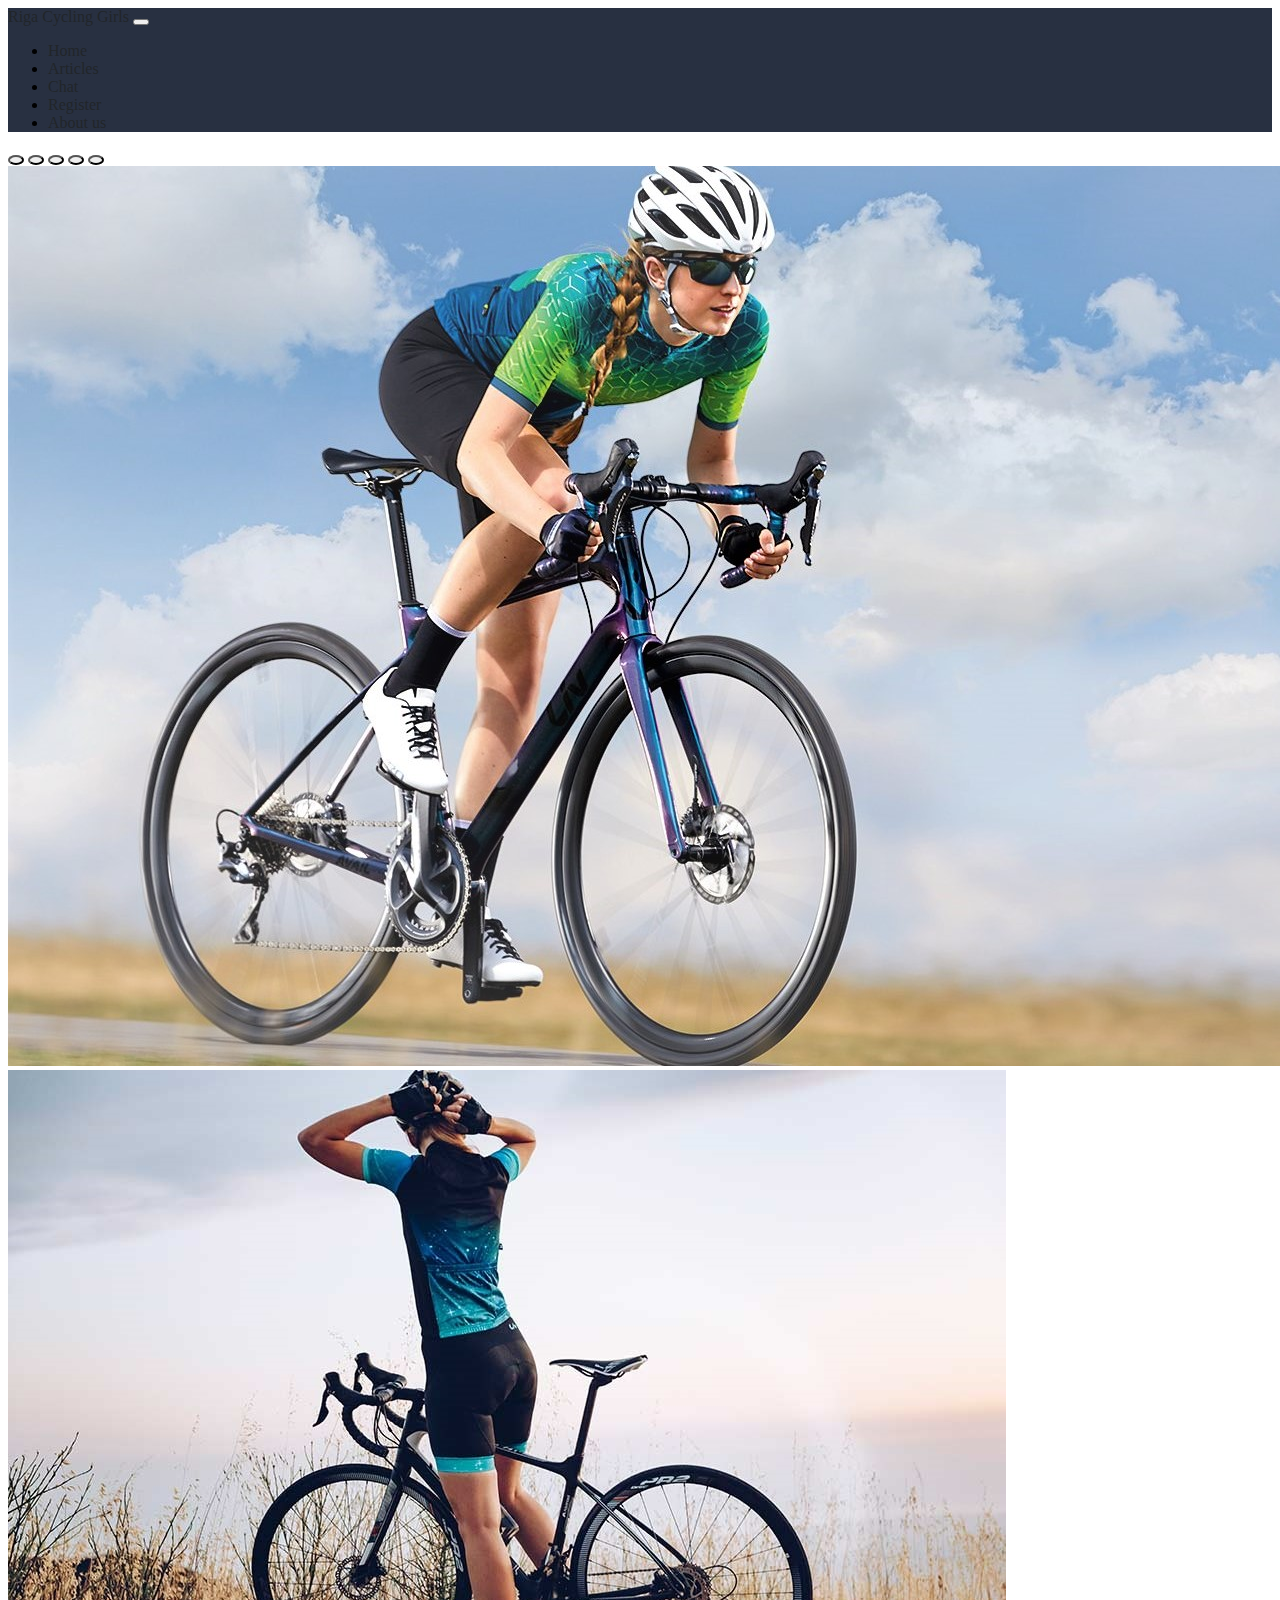
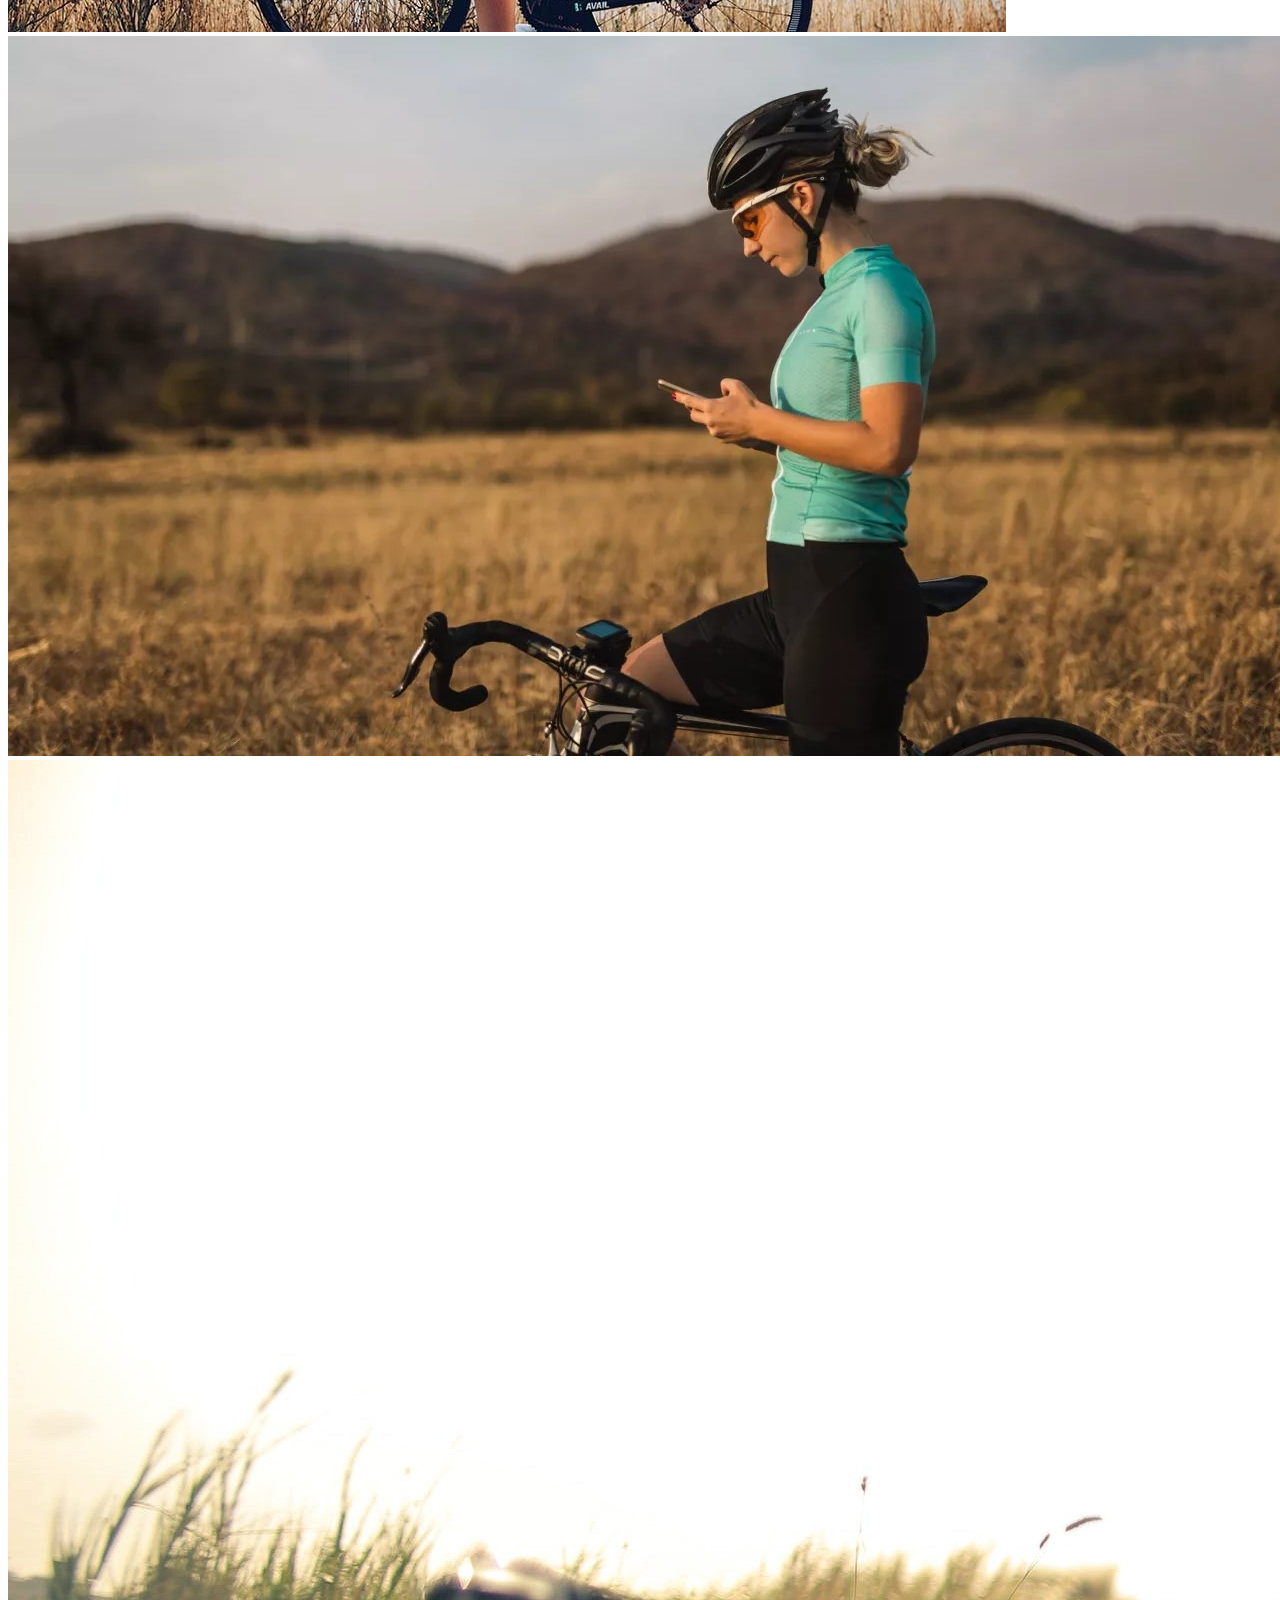
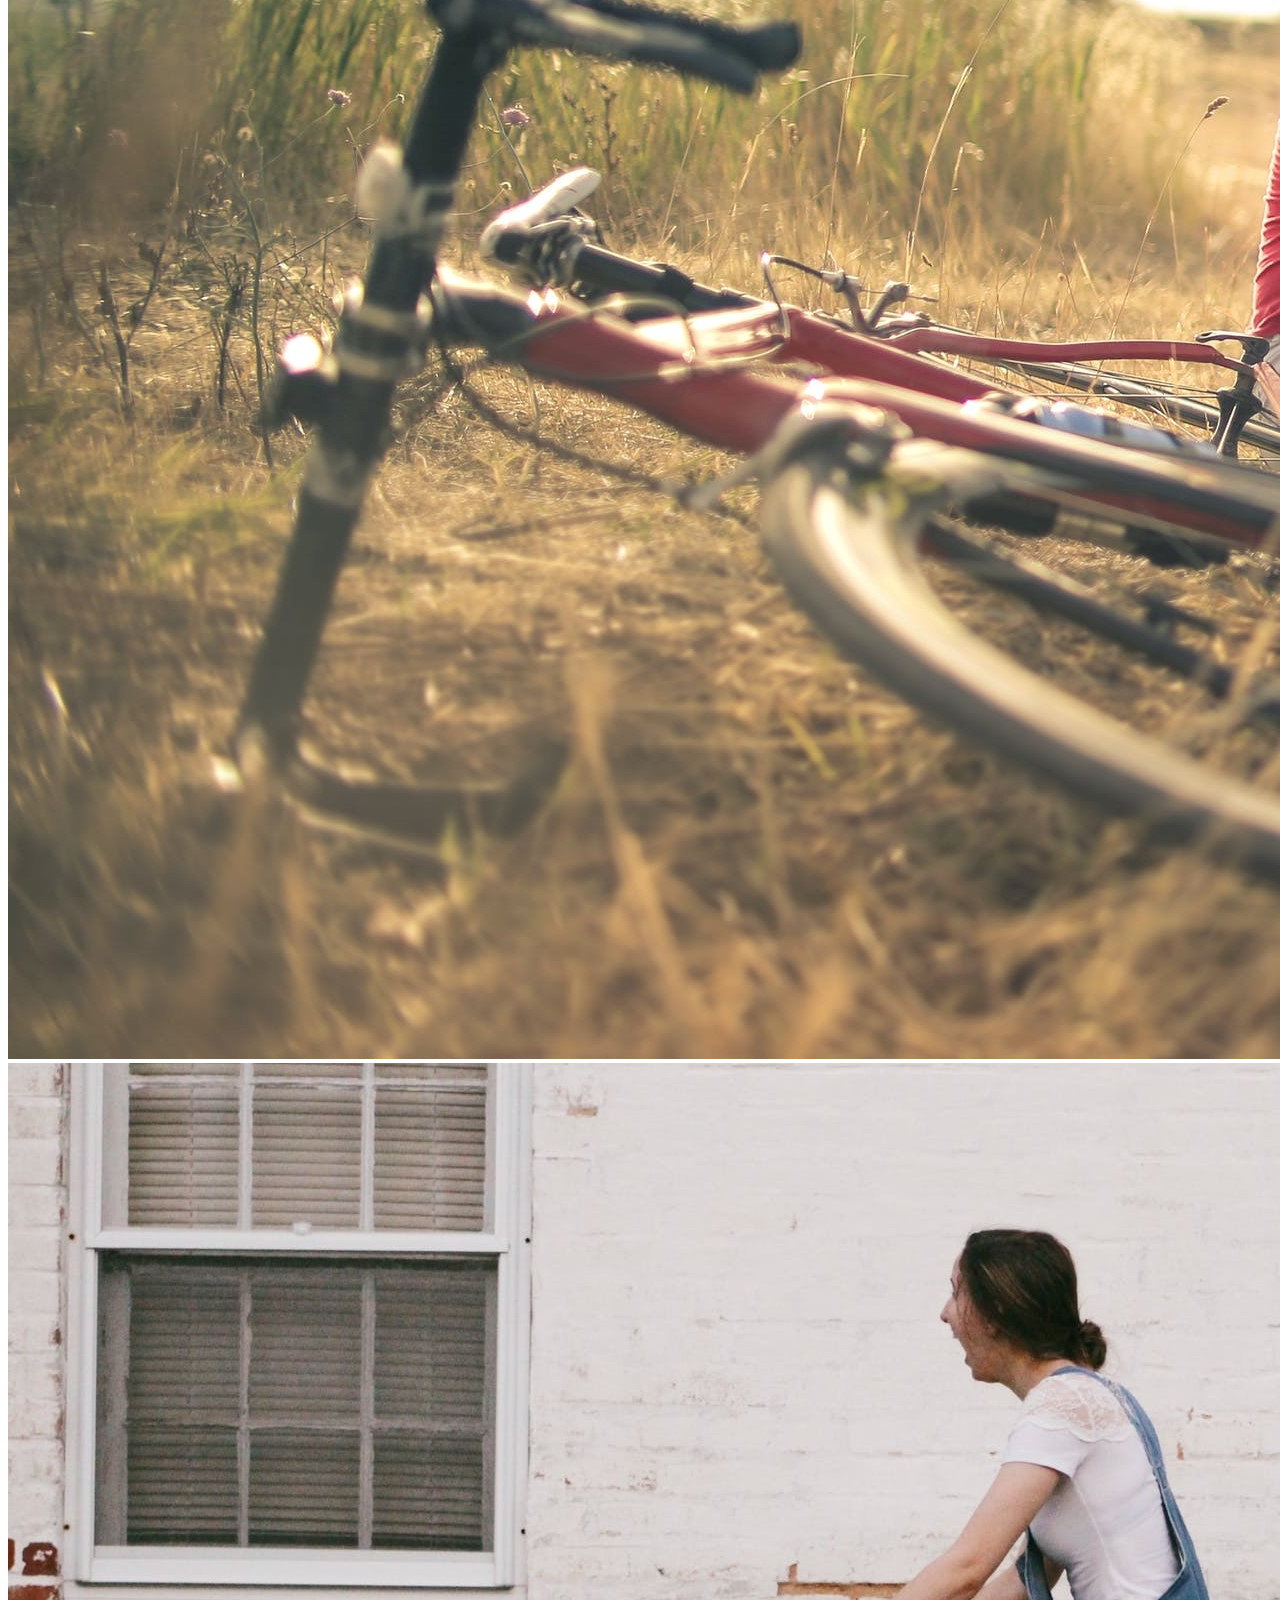
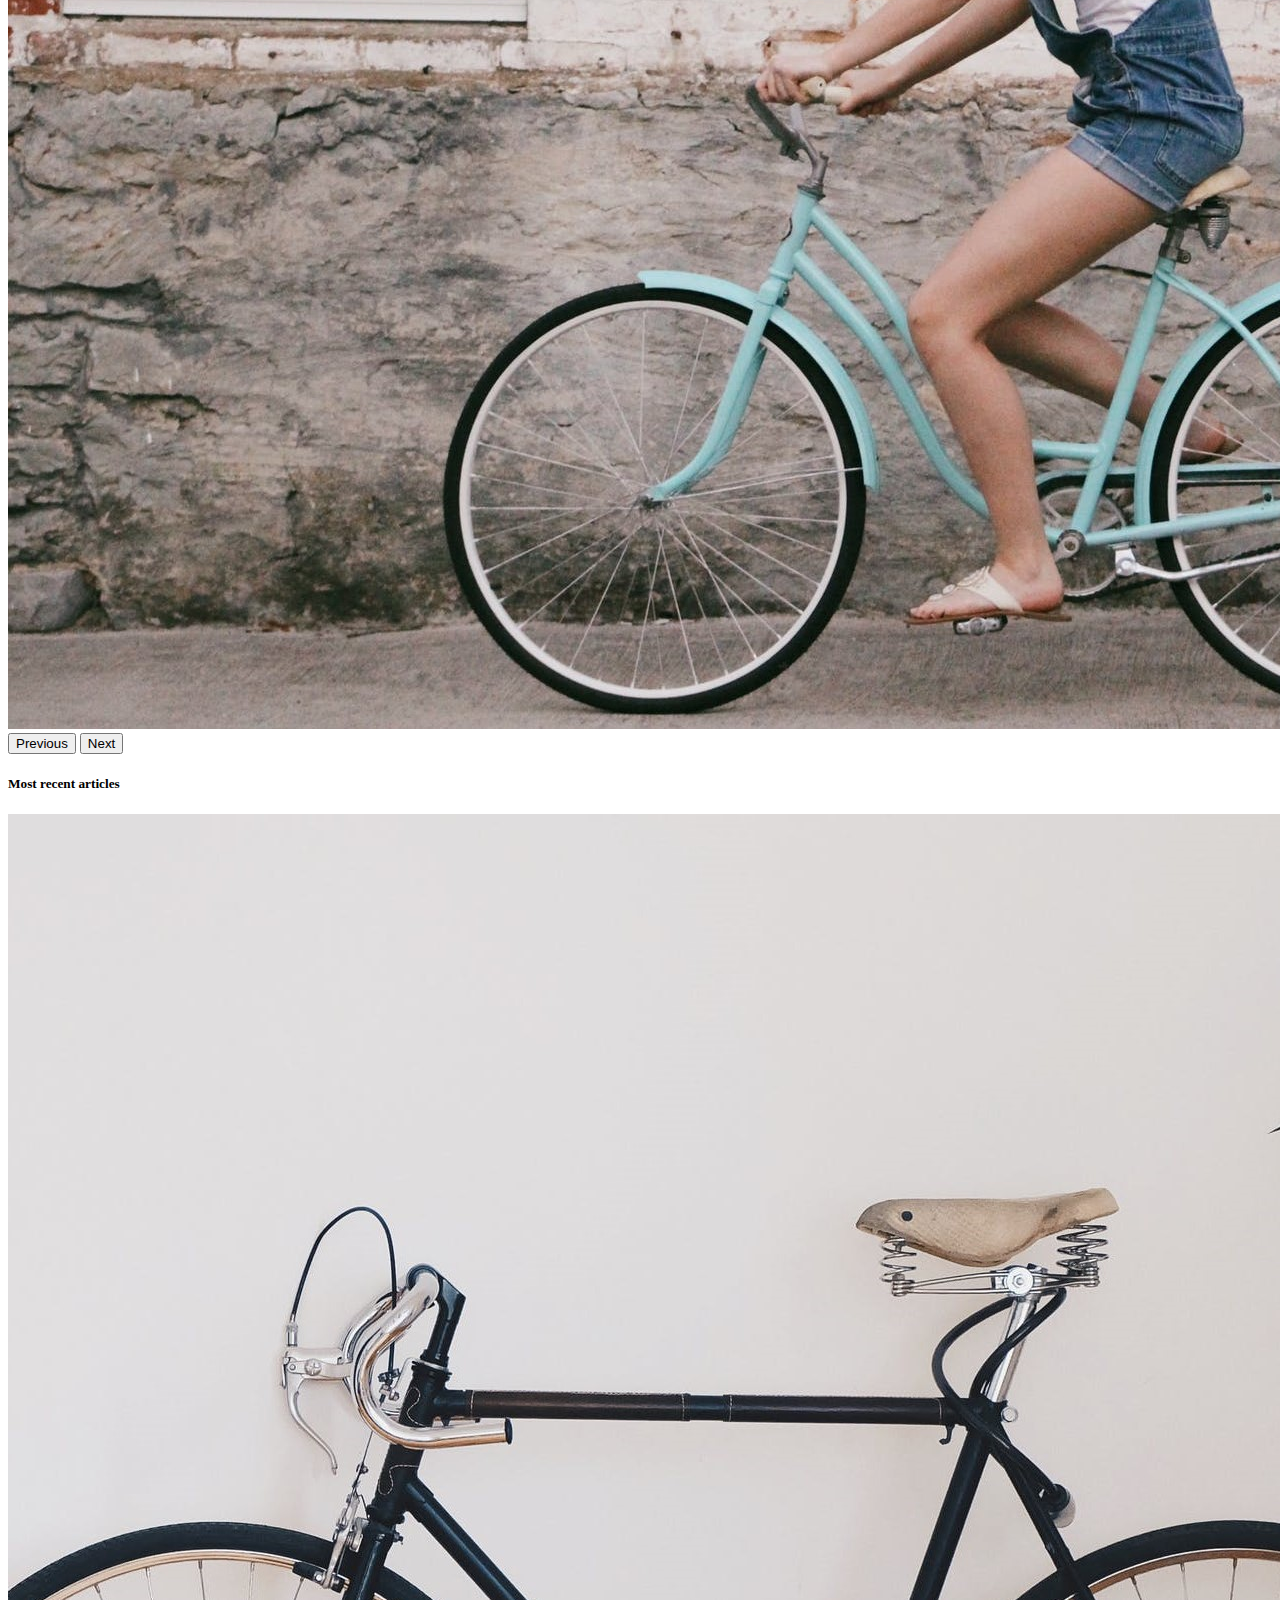
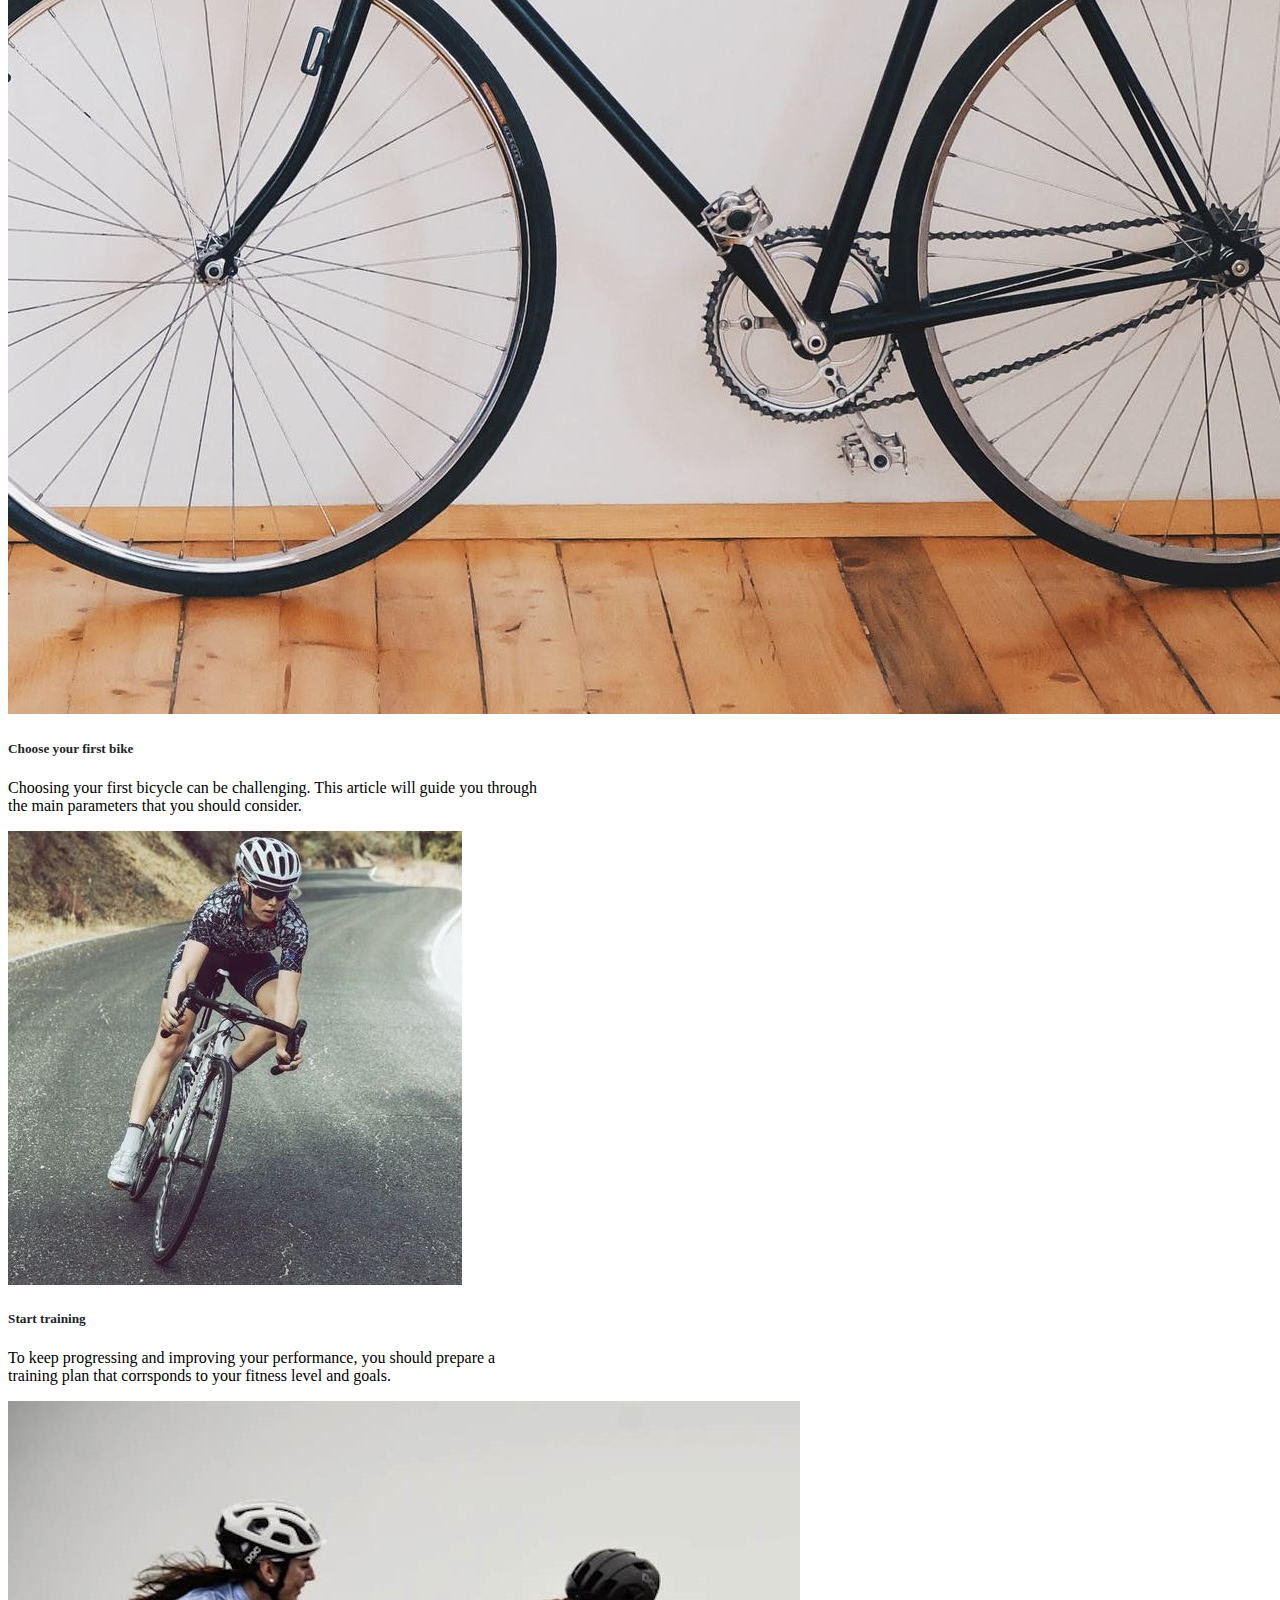
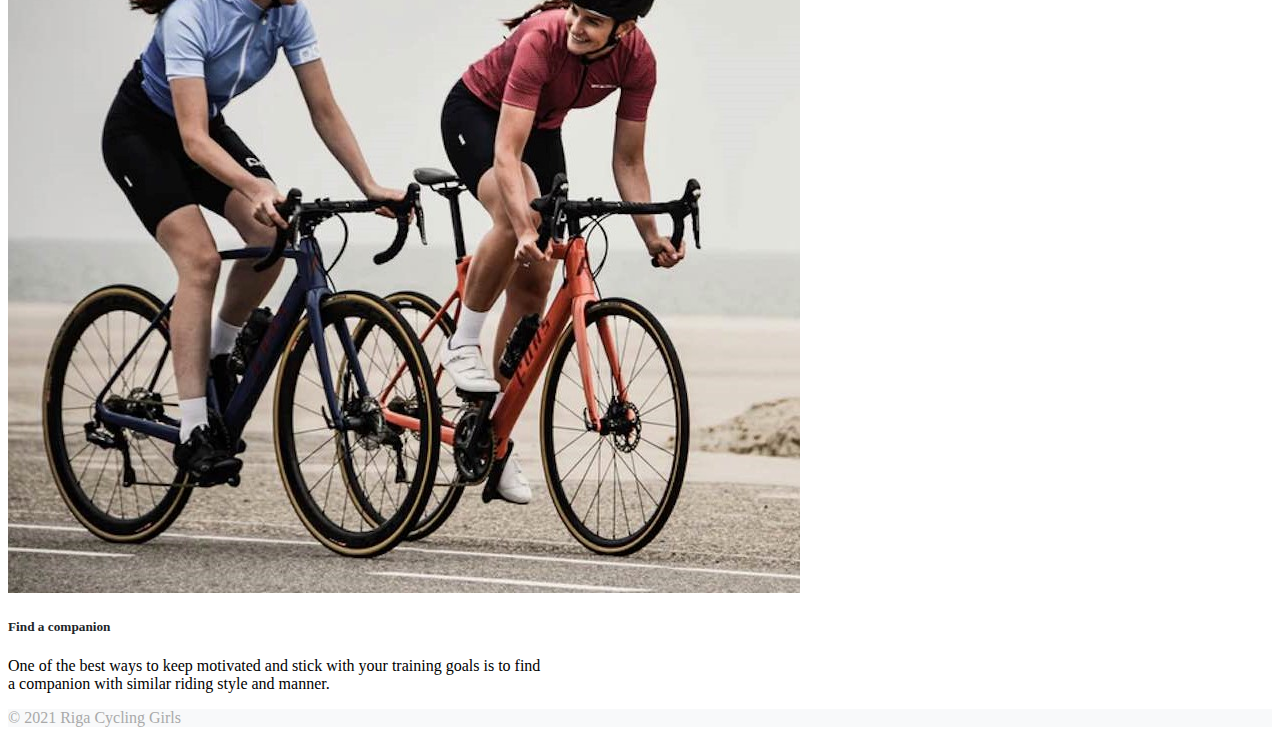
<file: index.html>
<!DOCTYPE html>
<html lang="en">

<head>
  <meta charset="UTF-8">
  <meta http-equiv="X-UA-Compatible" content="IE=edge">
  <meta name="viewport" content="width=device-width, initial-scale=1.0">
  <title>Riga Cycling Girls</title>
  <link href="https://cdn.jsdelivr.net/npm/bootstrap@5.1.2/dist/css/bootstrap.min.css" rel="stylesheet"
    integrity="sha384-uWxY/CJNBR+1zjPWmfnSnVxwRheevXITnMqoEIeG1LJrdI0GlVs/9cVSyPYXdcSF" crossorigin="anonymous">
  <link rel="stylesheet" href="CSS/main.css">
</head>

<body class="d-flex flex-column min-vh-100">

  <nav class="navbar sticky-top navbar-expand-lg navbar-dark bg-dark">
    <div class="container">
      <a class="navbar-brand" href="index.html">Riga Cycling Girls</a>
      <button class="navbar-toggler" type="button" data-bs-toggle="collapse" data-bs-target="#navbarNav"
        aria-controls="navbarNav" aria-expanded="false" aria-label="Toggle navigation">
        <span class="navbar-toggler-icon"></span>
      </button>
      <div class="collapse navbar-collapse justify-content-end" id="navbarNav">
        <ul class="navbar-nav">
          <li class="nav-item">
            <a class="nav-link active" aria-current="page" href="index.html">Home</a>
          </li>
          <li class="nav-item">
            <a class="nav-link" href="articles.html">Articles</a>
          </li>
          <li class="nav-item">
            <a class="nav-link" href="chat.html">Chat</a>
          </li>
          <li class="nav-item">
            <a class="nav-link" href="register.html">Register</a>
          </li>
          <li class="nav-item">
            <a class="nav-link" href="aboutUs.html">About us</a>
          </li>
        </ul>
      </div>
    </div>
  </nav>

  <main>

    <div class="container px-5 py-4">
      <div id="carouselExampleIndicators" class="carousel slide" data-bs-ride="carousel">
        <div class="carousel-indicators">
          <button type="button" data-bs-target="#carouselExampleIndicators" data-bs-slide-to="0" class="active"
            aria-current="true" aria-label="Slide 1"></button>
          <button type="button" data-bs-target="#carouselExampleIndicators" data-bs-slide-to="1"
            aria-label="Slide 2"></button>
          <button type="button" data-bs-target="#carouselExampleIndicators" data-bs-slide-to="2"
            aria-label="Slide 3"></button>
          <button type="button" data-bs-target="#carouselExampleIndicators" data-bs-slide-to="3"
            aria-label="Slide 4"></button>
          <button type="button" data-bs-target="#carouselExampleIndicators" data-bs-slide-to="4"
            aria-label="Slide 5"></button>
        </div>
        <div class="carousel-inner">
          <div class="carousel-item active">
            <img src="images/image1-1.jpg" class="d-block w-100 rounded" alt="Image-1">
          </div>
          <div class="carousel-item">
            <img src="images/image1-2.jpg" class="d-block w-100 rounded" alt="Image-2">
          </div>
          <div class="carousel-item">
            <img src="images/image1-3.jpg" class="d-block w-100 rounded" alt="Image-3">
          </div>
          <div class="carousel-item">
            <img src="images/image1-4.jpg" class="d-block w-100 rounded" alt="Image-4">
          </div>
          <div class="carousel-item">
            <img src="images/image1-5.jpg" class="d-block w-100 rounded" alt="Image-5">
          </div>
        </div>
        <button class="carousel-control-prev" type="button" data-bs-target="#carouselExampleIndicators"
          data-bs-slide="prev">
          <span class="carousel-control-prev-icon" aria-hidden="true"></span>
          <span class="visually-hidden">Previous</span>
        </button>
        <button class="carousel-control-next" type="button" data-bs-target="#carouselExampleIndicators"
          data-bs-slide="next">
          <span class="carousel-control-next-icon" aria-hidden="true"></span>
          <span class="visually-hidden">Next</span>
        </button>
      </div>
    </div>

    <div class="container px-5 py-2">
      <h5 class="px-3">Most recent articles</h5>
    </div>

    <div class="container px-5 py-4">
      <div class="row justify-content-around">

        <div class="col-md-4">
          <div class="row m-0">
            <div class="card mb-3" style="max-width: 540px;">
              <div class="row g-0">
                <div class="col-md-4 pt-3">
                  <img src="images/image2-1.jpg" class="img-fluid rounded" alt="...">
                </div>
                <div class="col-md-8">
                  <div class="card-body">
                    <h5 class="card-title"><a href="article1.html">Choose your first bike</a></h5>
                    <p class="card-text">Choosing your first bicycle can be challenging. This article will guide you
                      through the main parameters that you should consider.</p>
                  </div>
                </div>
              </div>
            </div>
          </div>
        </div>

        <div class="col-md-4">
          <div class="row m-0">
            <div class="card mb-3" style="max-width: 540px;">
              <div class="row g-0">
                <div class="col-md-4 pt-3">
                  <img src="images/image2-2.jpg" class="img-fluid rounded" alt="...">
                </div>
                <div class="col-md-8">
                  <div class="card-body">
                    <h5 class="card-title"><a href="article1.html">Start training</a></h5>
                    <p class="card-text">To keep progressing and improving your performance, you should prepare a
                      training plan that corrsponds to your fitness level and goals.</p>
                  </div>
                </div>
              </div>
            </div>
          </div>
        </div>

        <div class="col-md-4">
          <div class="row m-0">
            <div class="card mb-3" style="max-width: 540px;">
              <div class="row g-0">
                <div class="col-md-4 pt-3">
                  <img src="images/image2-3.jpg" class="img-fluid rounded" alt="...">
                </div>
                <div class="col-md-8">
                  <div class="card-body">
                    <h5 class="card-title"><a href="article1.html">Find a companion</a></h5>
                    <p class="card-text">One of the best ways to keep motivated and stick with your training goals is to
                      find a companion with similar riding style and manner. </p>
                  </div>
                </div>
              </div>
            </div>
          </div>
        </div>
      </div>
    </div>
    <div>

  </main>

  <footer class="text-center mt-auto" id="footerStyle">
    <div class="container py-3">
      <div>
        © 2021 Riga Cycling Girls
      </div>
    </div>
  </footer>
  </div>

  <script src="https://cdn.jsdelivr.net/npm/bootstrap@5.0.2/dist/js/bootstrap.bundle.min.js"
    integrity="sha384-MrcW6ZMFYlzcLA8Nl+NtUVF0sA7MsXsP1UyJoMp4YLEuNSfAP+JcXn/tWtIaxVXM"
    crossorigin="anonymous"></script>
</body>

</html>
</file>
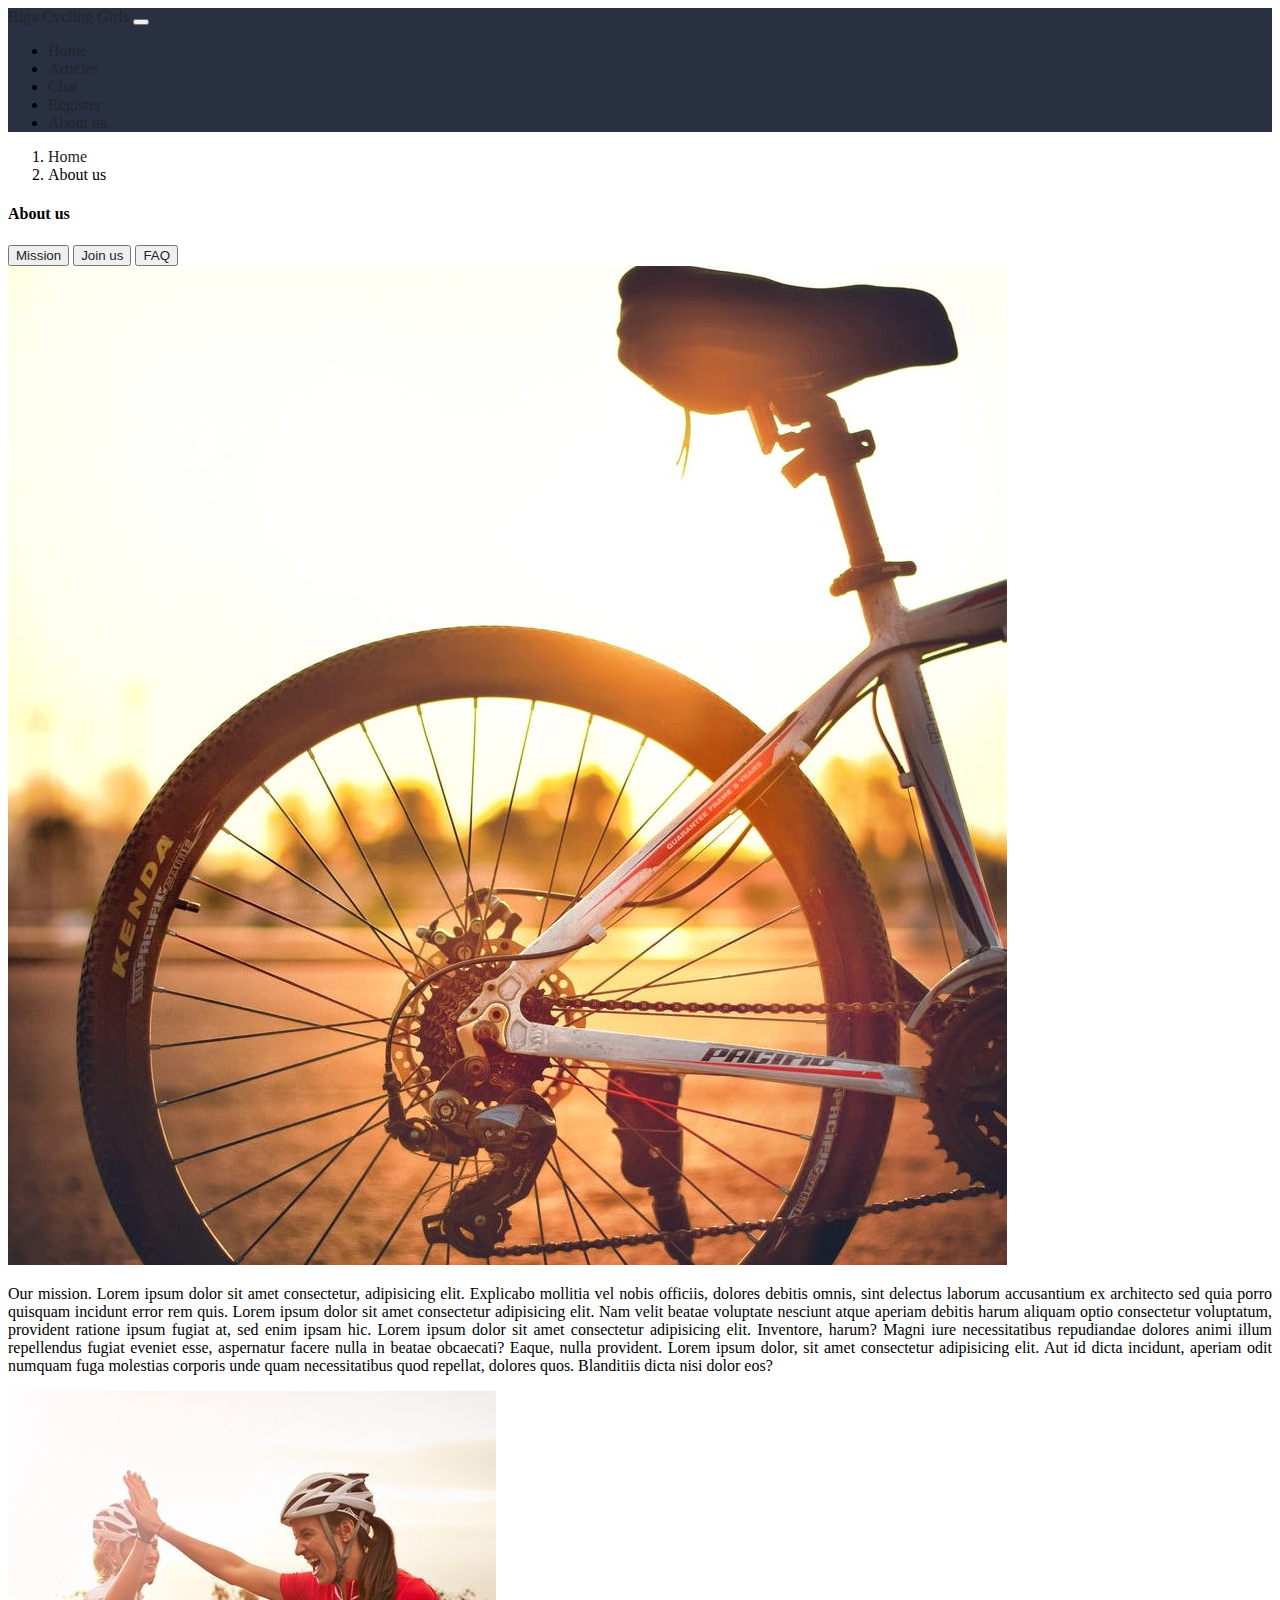
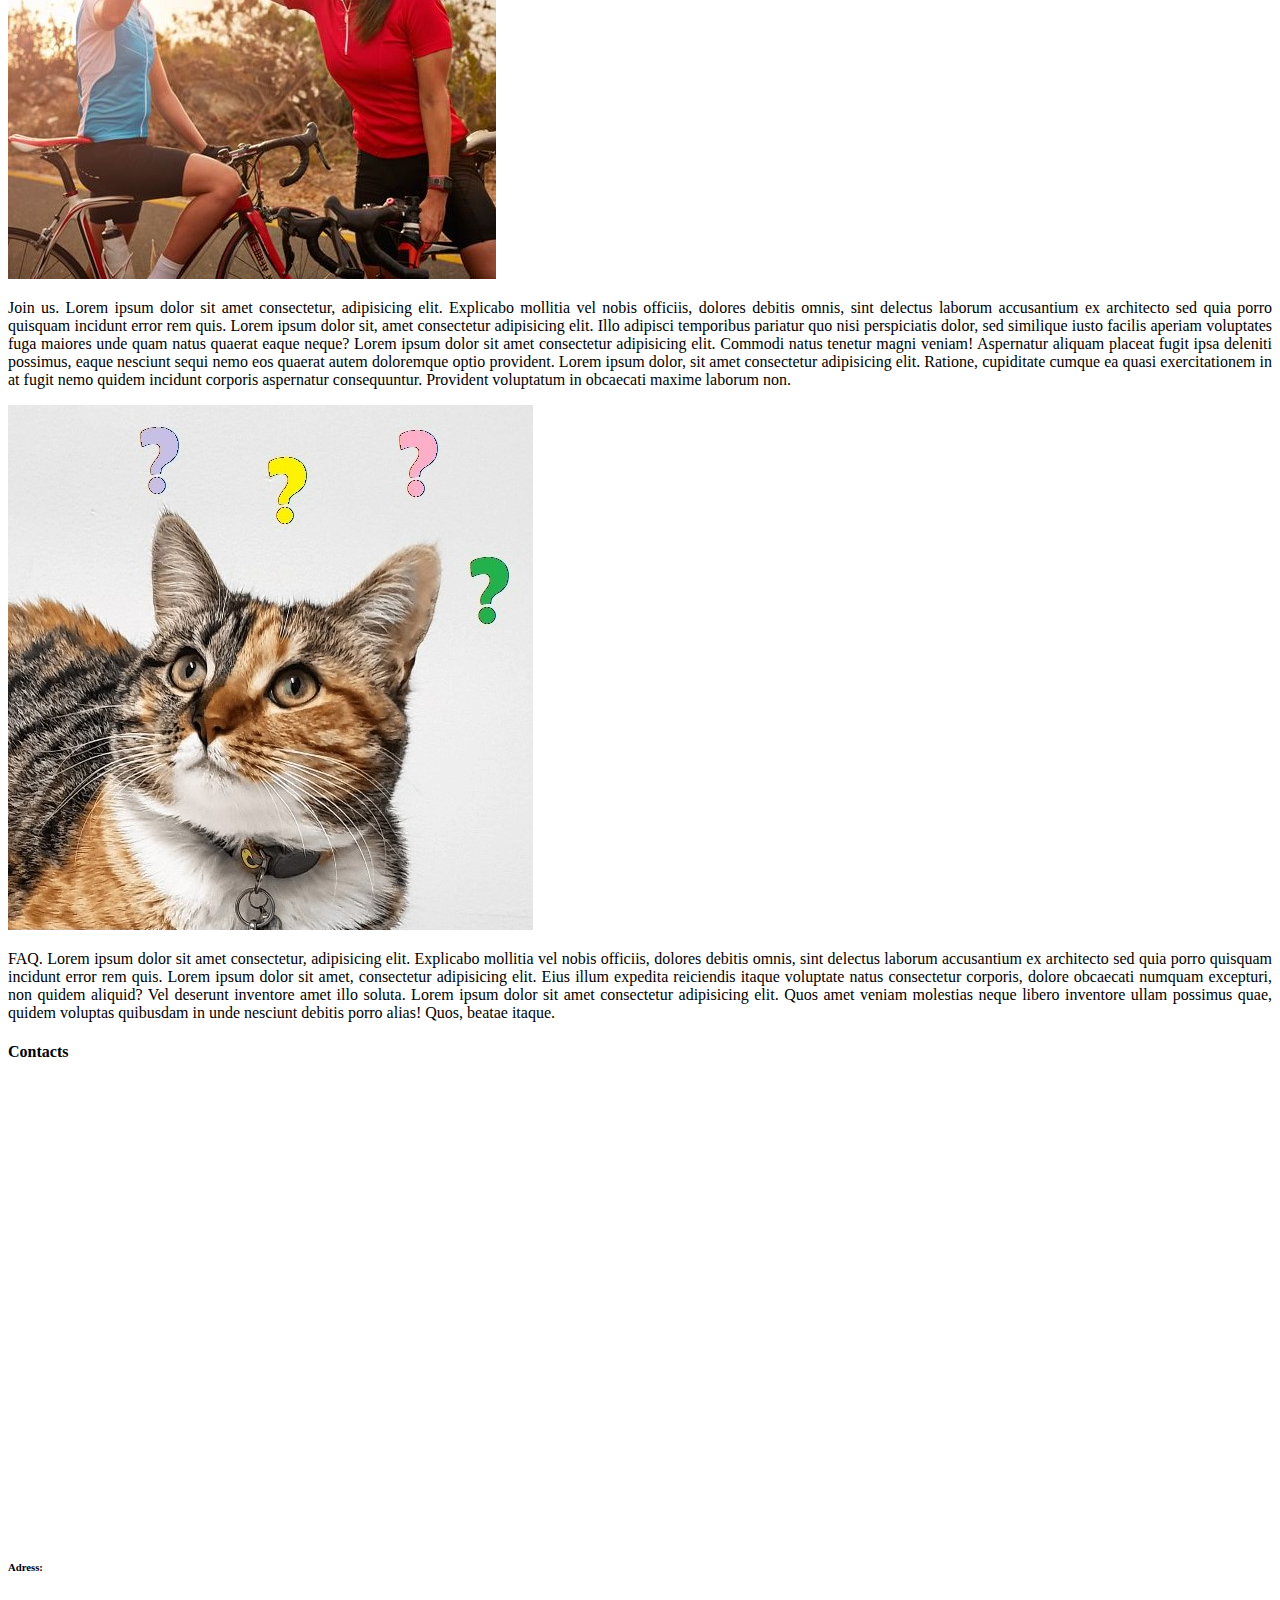
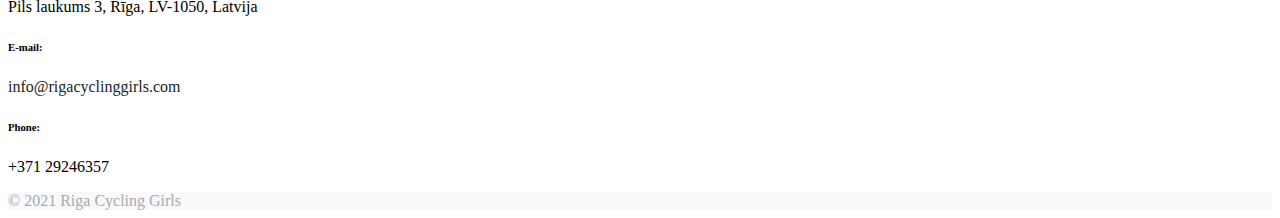
<file: aboutUs.html>
<!DOCTYPE html>
<html lang="en">

<head>
  <meta charset="UTF-8">
  <meta http-equiv="X-UA-Compatible" content="IE=edge">
  <meta name="viewport" content="width=device-width, initial-scale=1.0">
  <title>About us | Riga Cycling Girls</title>
  <link href="https://cdn.jsdelivr.net/npm/bootstrap@5.1.2/dist/css/bootstrap.min.css" rel="stylesheet"
    integrity="sha384-uWxY/CJNBR+1zjPWmfnSnVxwRheevXITnMqoEIeG1LJrdI0GlVs/9cVSyPYXdcSF" crossorigin="anonymous">
  <link rel="stylesheet" href="CSS/main.css">
</head>

<body class="d-flex flex-column min-vh-100">

  <nav class="navbar sticky-top navbar-expand-lg navbar-dark bg-dark">
    <div class="container">
      <a class="navbar-brand" href="index.html">Riga Cycling Girls</a>
      <button class="navbar-toggler" type="button" data-bs-toggle="collapse" data-bs-target="#navbarNav"
        aria-controls="navbarNav" aria-expanded="false" aria-label="Toggle navigation">
        <span class="navbar-toggler-icon"></span>
      </button>
      <div class="collapse navbar-collapse justify-content-end" id="navbarNav">
        <ul class="navbar-nav">
          <li class="nav-item">
            <a class="nav-link" href="index.html">Home</a>
          </li>
          <li class="nav-item">
            <a class="nav-link" href="articles.html">Articles</a>
          </li>
          <li class="nav-item">
            <a class="nav-link" href="chat.html">Chat</a>
          </li>
          <li class="nav-item">
            <a class="nav-link" href="register.html">Register</a>
          </li>
          <li class="nav-item">
            <a class="nav-link active" aria-current="page" href="aboutUs.html">About us</a>
          </li>
        </ul>
      </div>
    </div>
  </nav>

  <main>

    <div class="container mt-3">
      <nav style="--bs-breadcrumb-divider: '>';" aria-label="breadcrumb">
        <ol class="breadcrumb">
          <li class="breadcrumb-item"><a href="index.html">Home</a></li>
          <li class="breadcrumb-item active" aria-current="page">About us</li>
        </ol>
      </nav>
    </div>

    <div class="container my-4">
      <h4>About us</h4>
    </div>

    <div class="container">
      <nav>
        <div class="nav nav-tabs" id="nav-tab" role="tablist">
          <button class="nav-link active" id="nav-home-tab" data-bs-toggle="tab" data-bs-target="#nav-home"
            type="button" role="tab" aria-controls="nav-home" aria-selected="true">Mission</button>
          <button class="nav-link" id="nav-profile-tab" data-bs-toggle="tab" data-bs-target="#nav-profile" type="button"
            role="tab" aria-controls="nav-profile" aria-selected="false">Join us</button>
          <button class="nav-link" id="nav-contact-tab" data-bs-toggle="tab" data-bs-target="#nav-contact" type="button"
            role="tab" aria-controls="nav-contact" aria-selected="false">FAQ</button>
        </div>
      </nav>

      <div class="tab-content" id="nav-tabContent">
        <div class="tab-pane fade show active border border-top-0" id="nav-home" role="tabpanel"
          aria-labelledby="nav-home-tab">
          <div class="row">
            <div class="col-md-2 py-3 ps-4">
              <img src="images/image6-1.jpg" class="img-fluid rounded">
            </div>
            <div class="col-md-10 py-3 pe-4">
              <p class="justifiedP">Our mission. Lorem ipsum dolor sit amet consectetur, adipisicing elit. Explicabo
                mollitia vel nobis officiis, dolores debitis omnis, sint delectus laborum accusantium ex architecto sed
                quia porro quisquam incidunt error rem quis. Lorem ipsum dolor sit amet consectetur adipisicing elit.
                Nam velit beatae voluptate nesciunt atque aperiam debitis harum aliquam optio consectetur voluptatum,
                provident ratione ipsum fugiat at, sed enim ipsam hic. Lorem ipsum dolor sit amet consectetur
                adipisicing elit. Inventore, harum? Magni iure necessitatibus repudiandae dolores animi illum
                repellendus fugiat eveniet esse, aspernatur facere nulla in beatae obcaecati? Eaque, nulla provident.
                Lorem ipsum dolor, sit amet consectetur adipisicing elit. Aut id dicta incidunt, aperiam odit numquam
                fuga molestias corporis unde quam necessitatibus quod repellat, dolores quos. Blanditiis dicta nisi
                dolor eos?</p>
            </div>
          </div>
        </div>
        <div class="tab-pane fade border border-top-0" id="nav-profile" role="tabpanel"
          aria-labelledby="nav-profile-tab">
          <div class="row">
            <div class="col-md-2 py-3 ps-4">
              <img src="images/image6-2.jpg" class="img-fluid rounded">
            </div>
            <div class="col-md-10 py-3 pe-4">
              <p class="justifiedP">Join us. Lorem ipsum dolor sit amet consectetur, adipisicing elit. Explicabo
                mollitia vel nobis officiis, dolores debitis omnis, sint delectus laborum accusantium ex architecto sed
                quia porro quisquam incidunt error rem quis. Lorem ipsum dolor sit, amet consectetur adipisicing elit.
                Illo adipisci temporibus pariatur quo nisi perspiciatis dolor, sed similique iusto facilis aperiam
                voluptates fuga maiores unde quam natus quaerat eaque neque? Lorem ipsum dolor sit amet consectetur
                adipisicing elit. Commodi natus tenetur magni veniam! Aspernatur aliquam placeat fugit ipsa deleniti
                possimus, eaque nesciunt sequi nemo eos quaerat autem doloremque optio provident. Lorem ipsum dolor, sit
                amet consectetur adipisicing elit. Ratione, cupiditate cumque ea quasi exercitationem in at fugit nemo
                quidem incidunt corporis aspernatur consequuntur. Provident voluptatum in obcaecati maxime laborum non.
              </p>
            </div>
          </div>
        </div>
        <div class="tab-pane fade border border-top-0" id="nav-contact" role="tabpanel"
          aria-labelledby="nav-contact-tab">
          <div class="row">
            <div class="col-md-2 py-3 ps-4">
              <img src="images/image6-3.jpg" class="img-fluid rounded">
            </div>
            <div class="col-md-10 py-3 pe-4">
              <p class="justifiedP">FAQ. Lorem ipsum dolor sit amet consectetur, adipisicing elit. Explicabo mollitia
                vel nobis officiis, dolores debitis omnis, sint delectus laborum accusantium ex architecto sed quia
                porro quisquam incidunt error rem quis. Lorem ipsum dolor sit amet, consectetur adipisicing elit. Eius
                illum expedita reiciendis itaque voluptate natus consectetur corporis, dolore obcaecati numquam
                excepturi, non quidem aliquid? Vel deserunt inventore amet illo soluta. Lorem ipsum dolor sit amet
                consectetur adipisicing elit. Quos amet veniam molestias neque libero inventore ullam possimus quae,
                quidem voluptas quibusdam in unde nesciunt debitis porro alias! Quos, beatae itaque.</p>
            </div>
          </div>
        </div>
      </div>
    </div>

  </main>

  <div class="container my-4">
    <h4>Contacts</h4>
  </div>

  <div class="container">
    <div class="row mb-5">
      <div class="col-md-5">
        <iframe
          src="https://www.google.com/maps/embed?pb=!1m18!1m12!1m3!1d17407.00090940964!2d24.08341943849479!3d56.95094090641612!2m3!1f0!2f0!3f0!3m2!1i1024!2i768!4f13.1!3m3!1m2!1s0x46eecfda370231eb%3A0xff365adc6ac1f7cc!2sPils%20iela%203%2C%20Centra%20rajons%2C%20R%C4%ABga%2C%20LV-1050!5e0!3m2!1slv!2slv!4v1637697915672!5m2!1slv!2slv"
          width="450" height="450" style="border:0;" allowfullscreen="" loading="lazy"></iframe>
      </div>
      <div class="col-md-7">
        <h6>Adress:</h6>
        <p>Pils laukums 3, Rīga, LV-1050, Latvija</p>
        <h6>E-mail:</h6>
        <p><a href="mailto:info@rigacyclinggirls.com">info@rigacyclinggirls.com</a></p>
        <h6>Phone:</h6>
        <p>+371 29246357</p>
      </div>
    </div>
  </div>

  <footer class="text-center mt-auto" id="footerStyle">
    <div class="container py-3">
      <div>
        © 2021 Riga Cycling Girls
      </div>
    </div>
  </footer>

  <script src="https://cdn.jsdelivr.net/npm/bootstrap@5.0.2/dist/js/bootstrap.bundle.min.js"
    integrity="sha384-MrcW6ZMFYlzcLA8Nl+NtUVF0sA7MsXsP1UyJoMp4YLEuNSfAP+JcXn/tWtIaxVXM"
    crossorigin="anonymous"></script>
</body>
</html>
</file>
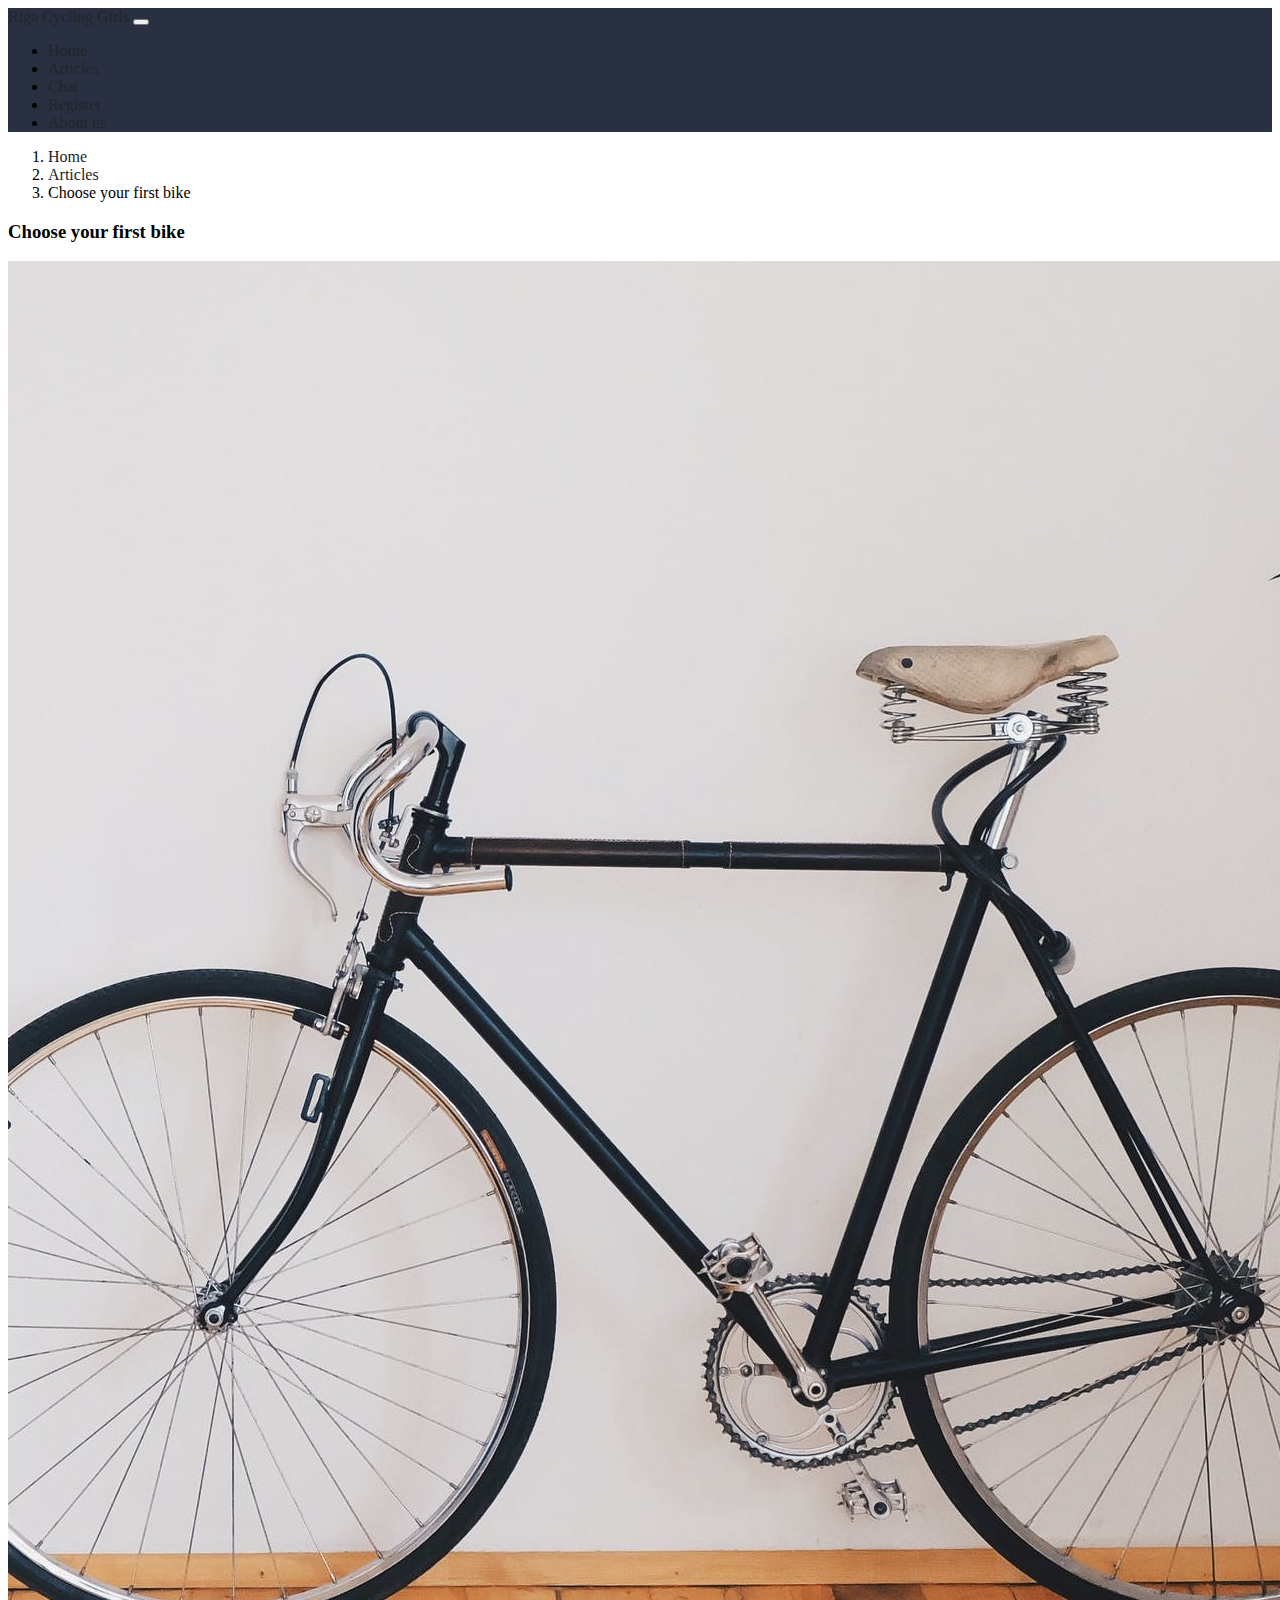
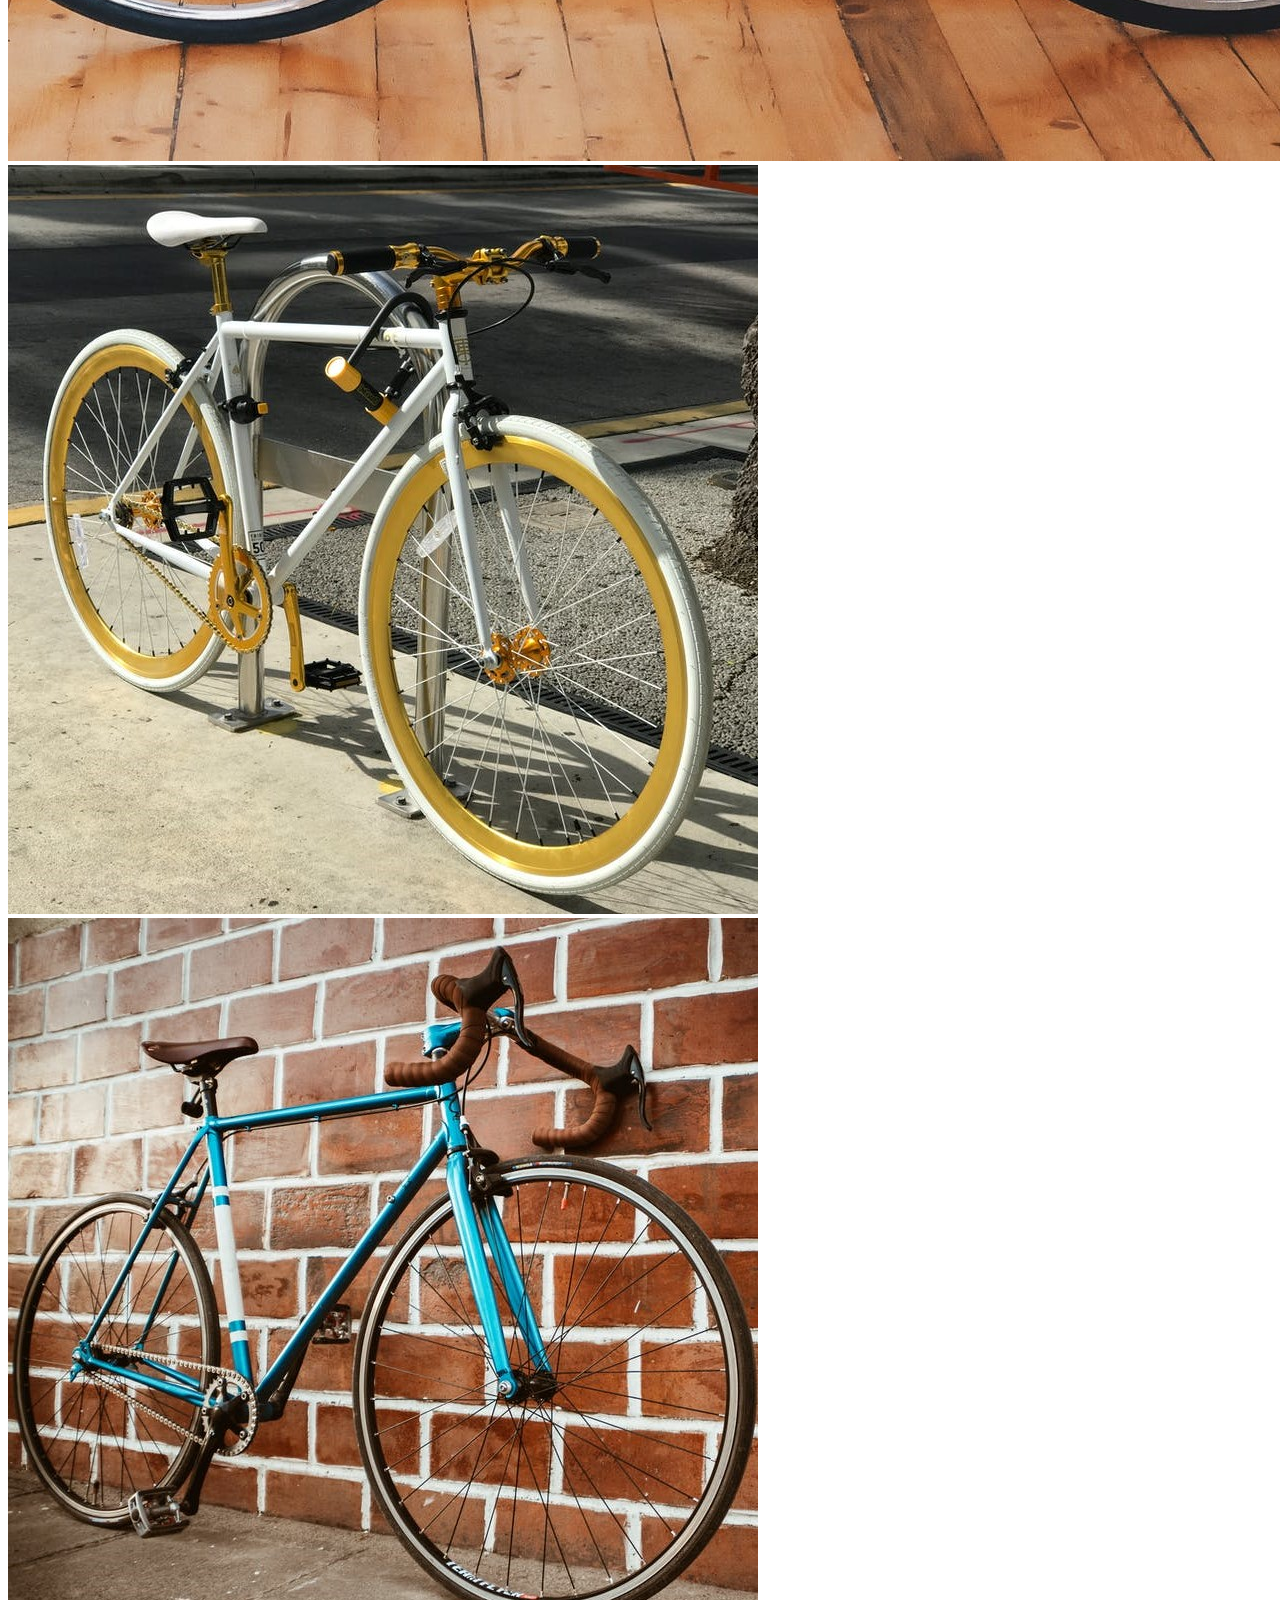
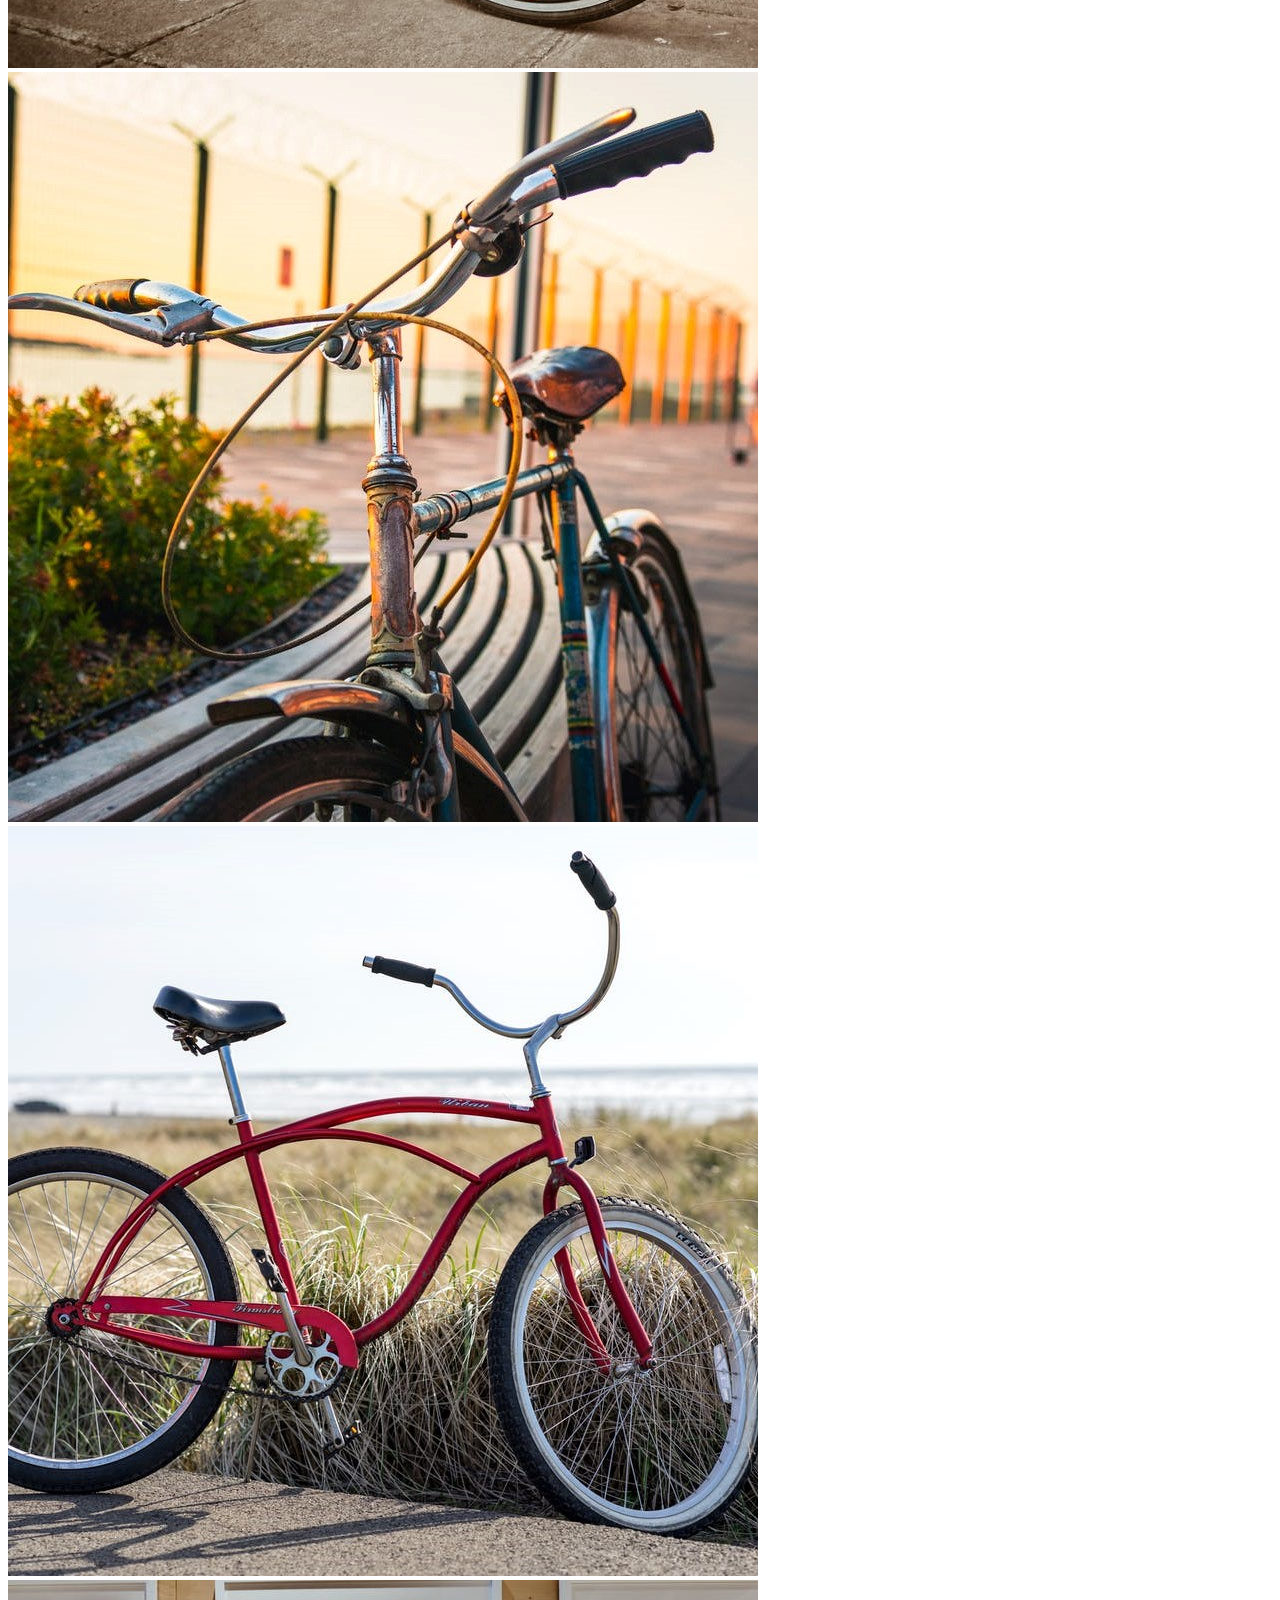
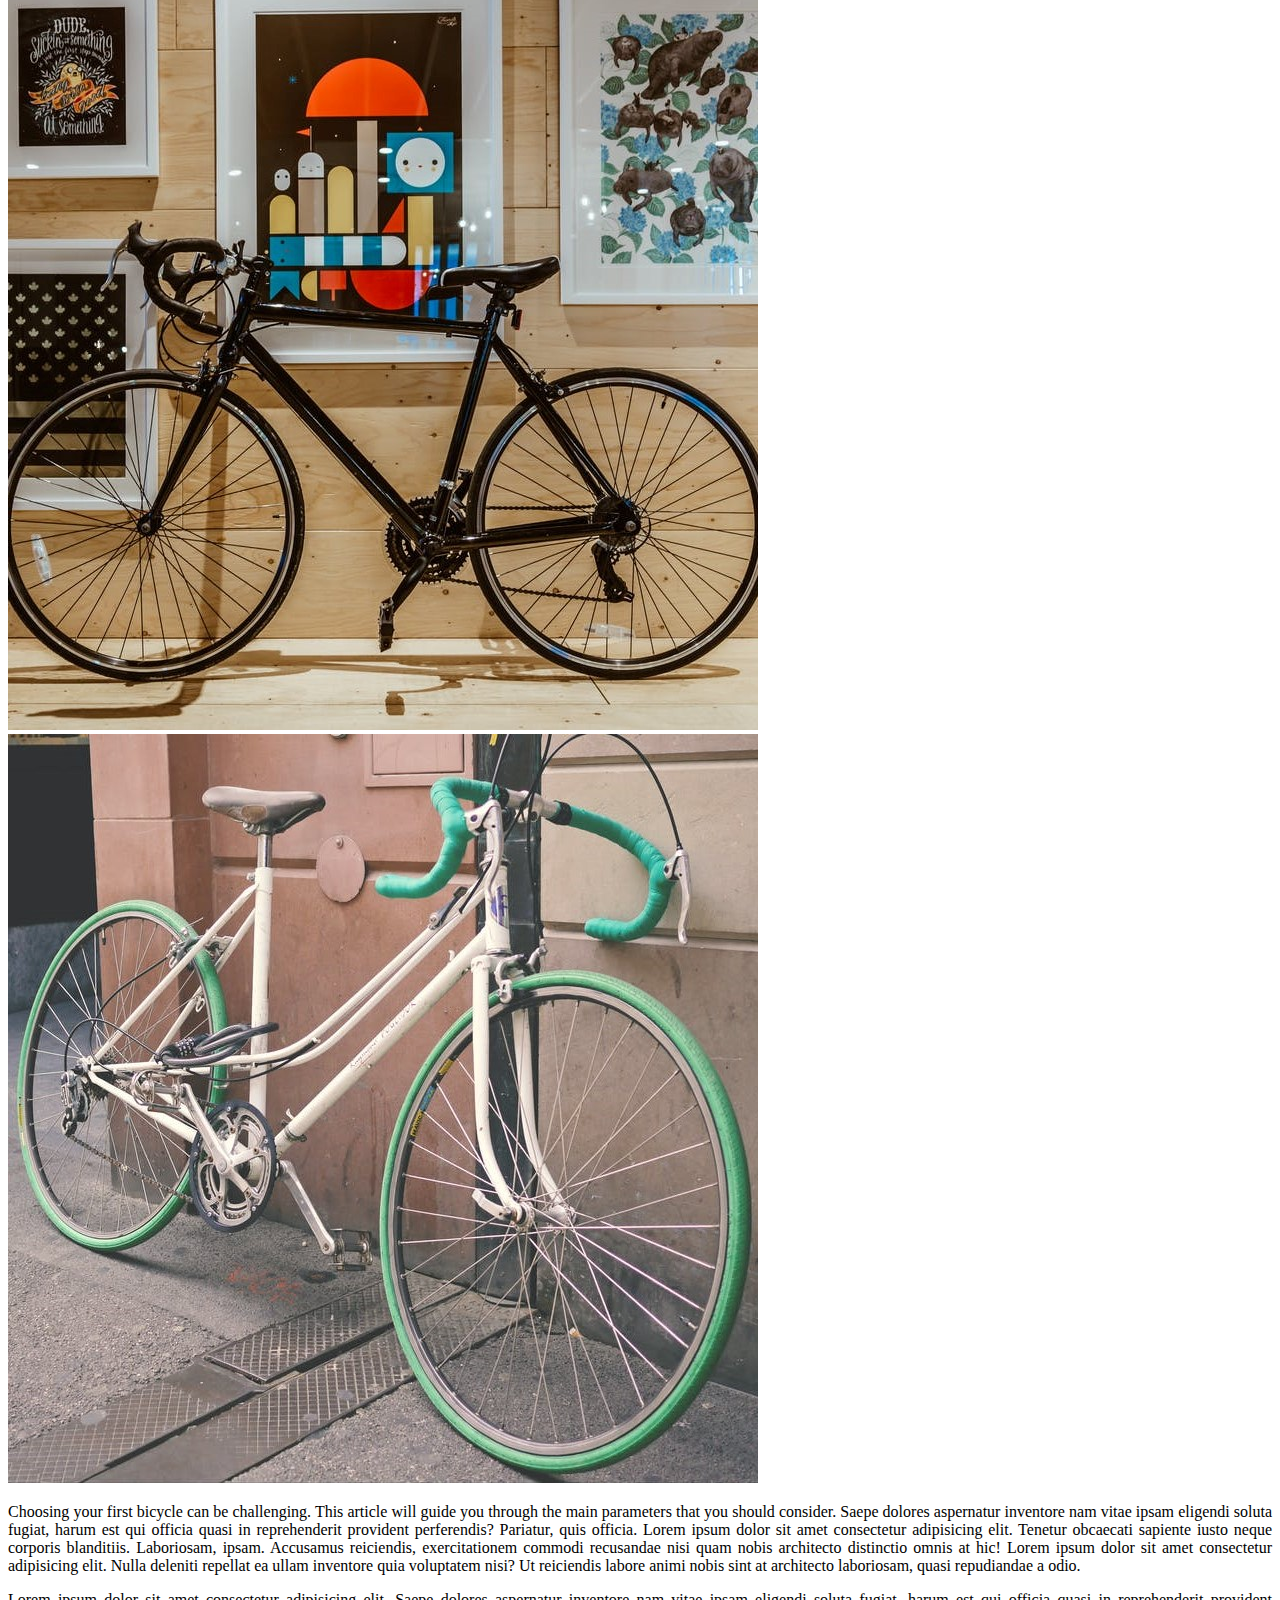
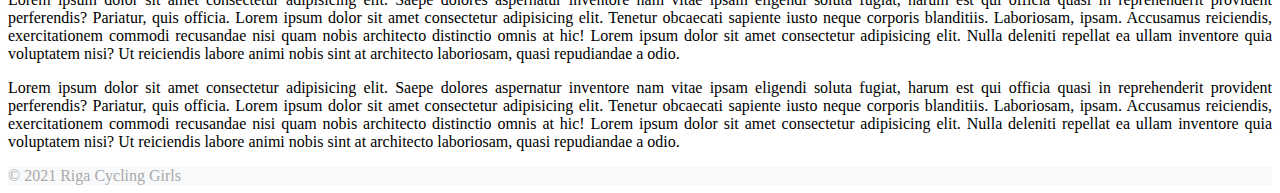
<file: article1.html>
<!DOCTYPE html>
<html lang="en">

<head>
  <meta charset="UTF-8">
  <meta http-equiv="X-UA-Compatible" content="IE=edge">
  <meta name="viewport" content="width=device-width, initial-scale=1.0">
  <title>Choose your bike | Riga Cycling Girls</title>
  <link href="https://cdn.jsdelivr.net/npm/bootstrap@5.1.2/dist/css/bootstrap.min.css" rel="stylesheet"
    integrity="sha384-uWxY/CJNBR+1zjPWmfnSnVxwRheevXITnMqoEIeG1LJrdI0GlVs/9cVSyPYXdcSF" crossorigin="anonymous">
  <link rel="stylesheet" href="https://cdn.jsdelivr.net/npm/@fancyapps/ui/dist/fancybox.css" />
  <link rel="stylesheet" href="CSS/main.css">
</head>

<body class="d-flex flex-column min-vh-100">

  <nav class="navbar sticky-top navbar-expand-lg navbar-dark bg-dark">
    <div class="container">
      <a class="navbar-brand" href="index.html">Riga Cycling Girls</a>
      <button class="navbar-toggler" type="button" data-bs-toggle="collapse" data-bs-target="#navbarNav"
        aria-controls="navbarNav" aria-expanded="false" aria-label="Toggle navigation">
        <span class="navbar-toggler-icon"></span>
      </button>
      <div class="collapse navbar-collapse justify-content-end" id="navbarNav">
        <ul class="navbar-nav">
          <li class="nav-item">
            <a class="nav-link" href="index.html">Home</a>
          </li>
          <li class="nav-item">
            <a class="nav-link active" aria-current="page" href="articles.html">Articles</a>
          </li>
          <li class="nav-item">
            <a class="nav-link" href="chat.html">Chat</a>
          </li>
          <li class="nav-item">
            <a class="nav-link" href="register.html">Register</a>
          </li>
          <li class="nav-item">
            <a class="nav-link" href="aboutUs.html">About us</a>
          </li>
        </ul>
      </div>
    </div>
  </nav>

  <main>

    <div class="container mt-3">
      <nav style="--bs-breadcrumb-divider: '>';" aria-label="breadcrumb">
        <ol class="breadcrumb">
          <li class="breadcrumb-item"><a href="index.html">Home</a></li>
          <li class="breadcrumb-item"><a href="articles.html">Articles</a></li>
          <li class="breadcrumb-item active" aria-current="page">Choose your first bike</li>
        </ol>
      </nav>
    </div>

    <div class="container my-4">
      <h3>Choose your first bike</h3>
    </div>

    <div class="container">
      <div class="row">
        <div class="col-4">
          <div class="row">
            <div class="col">
              <img src="images/image2-1.jpg" class="img-fluid img-thumbnail" data-fancybox="gallery">
            </div>
          </div>
          <div class="row">
            <div class="col-md mt-4">
              <img src="images/image3-1.jpg" class="img-fluid img-thumbnail" data-fancybox="gallery">
            </div>
            <div class="col-md mt-4">
              <img src="images/image3-2.jpg" class="img-fluid img-thumbnail" data-fancybox="gallery">
            </div>
            <div class="col-md mt-4">
              <img src="images/image3-3.jpg" class="img-fluid img-thumbnail" data-fancybox="gallery">
            </div>
          </div>
          <div class="row">
            <div class="col-md mt-4">
              <img src="images/image3-4.jpg" class="img-fluid img-thumbnail" data-fancybox="gallery">
            </div>
            <div class="col-md mt-4">
              <img src="images/image3-5.jpg" class="img-fluid img-thumbnail" data-fancybox="gallery">
            </div>
            <div class="col-md mt-4">
              <img src="images/image3-6.jpg" class="img-fluid img-thumbnail" data-fancybox="gallery">
            </div>
          </div>
        </div>
        <div class="col-8">
          <p class="justifiedP">Choosing your first bicycle can be challenging. This article will guide you through the
            main parameters that you should consider. Saepe dolores aspernatur inventore nam vitae ipsam eligendi soluta
            fugiat, harum est qui officia quasi in reprehenderit provident perferendis? Pariatur, quis officia. Lorem
            ipsum dolor sit amet consectetur adipisicing elit. Tenetur obcaecati sapiente iusto neque corporis
            blanditiis. Laboriosam, ipsam. Accusamus reiciendis, exercitationem commodi recusandae nisi quam nobis
            architecto distinctio omnis at hic! Lorem ipsum dolor sit amet consectetur adipisicing elit. Nulla deleniti
            repellat ea ullam inventore quia voluptatem nisi? Ut reiciendis labore animi nobis sint at architecto
            laboriosam, quasi repudiandae a odio.</p>
          <p class="justifiedP">Lorem ipsum dolor sit amet consectetur adipisicing elit. Saepe dolores aspernatur
            inventore nam vitae ipsam eligendi soluta fugiat, harum est qui officia quasi in reprehenderit provident
            perferendis? Pariatur, quis officia. Lorem ipsum dolor sit amet consectetur adipisicing elit. Tenetur
            obcaecati sapiente iusto neque corporis blanditiis. Laboriosam, ipsam. Accusamus reiciendis, exercitationem
            commodi recusandae nisi quam nobis architecto distinctio omnis at hic! Lorem ipsum dolor sit amet
            consectetur adipisicing elit. Nulla deleniti repellat ea ullam inventore quia voluptatem nisi? Ut reiciendis
            labore animi nobis sint at architecto laboriosam, quasi repudiandae a odio.</p>
          <p class="justifiedP">Lorem ipsum dolor sit amet consectetur adipisicing elit. Saepe dolores aspernatur
            inventore nam vitae ipsam eligendi soluta fugiat, harum est qui officia quasi in reprehenderit provident
            perferendis? Pariatur, quis officia. Lorem ipsum dolor sit amet consectetur adipisicing elit. Tenetur
            obcaecati sapiente iusto neque corporis blanditiis. Laboriosam, ipsam. Accusamus reiciendis, exercitationem
            commodi recusandae nisi quam nobis architecto distinctio omnis at hic! Lorem ipsum dolor sit amet
            consectetur adipisicing elit. Nulla deleniti repellat ea ullam inventore quia voluptatem nisi? Ut reiciendis
            labore animi nobis sint at architecto laboriosam, quasi repudiandae a odio.</p>
        </div>
      </div>
    </div>

  </main>

  <footer class="text-center mt-auto" id="footerStyle">
    <div class="container py-3">
      <div>
        © 2021 Riga Cycling Girls
      </div>
    </div>
  </footer>

  <script src="https://cdn.jsdelivr.net/npm/@fancyapps/ui@4.0/dist/fancybox.umd.js"></script>
</body>

</html>
</file>
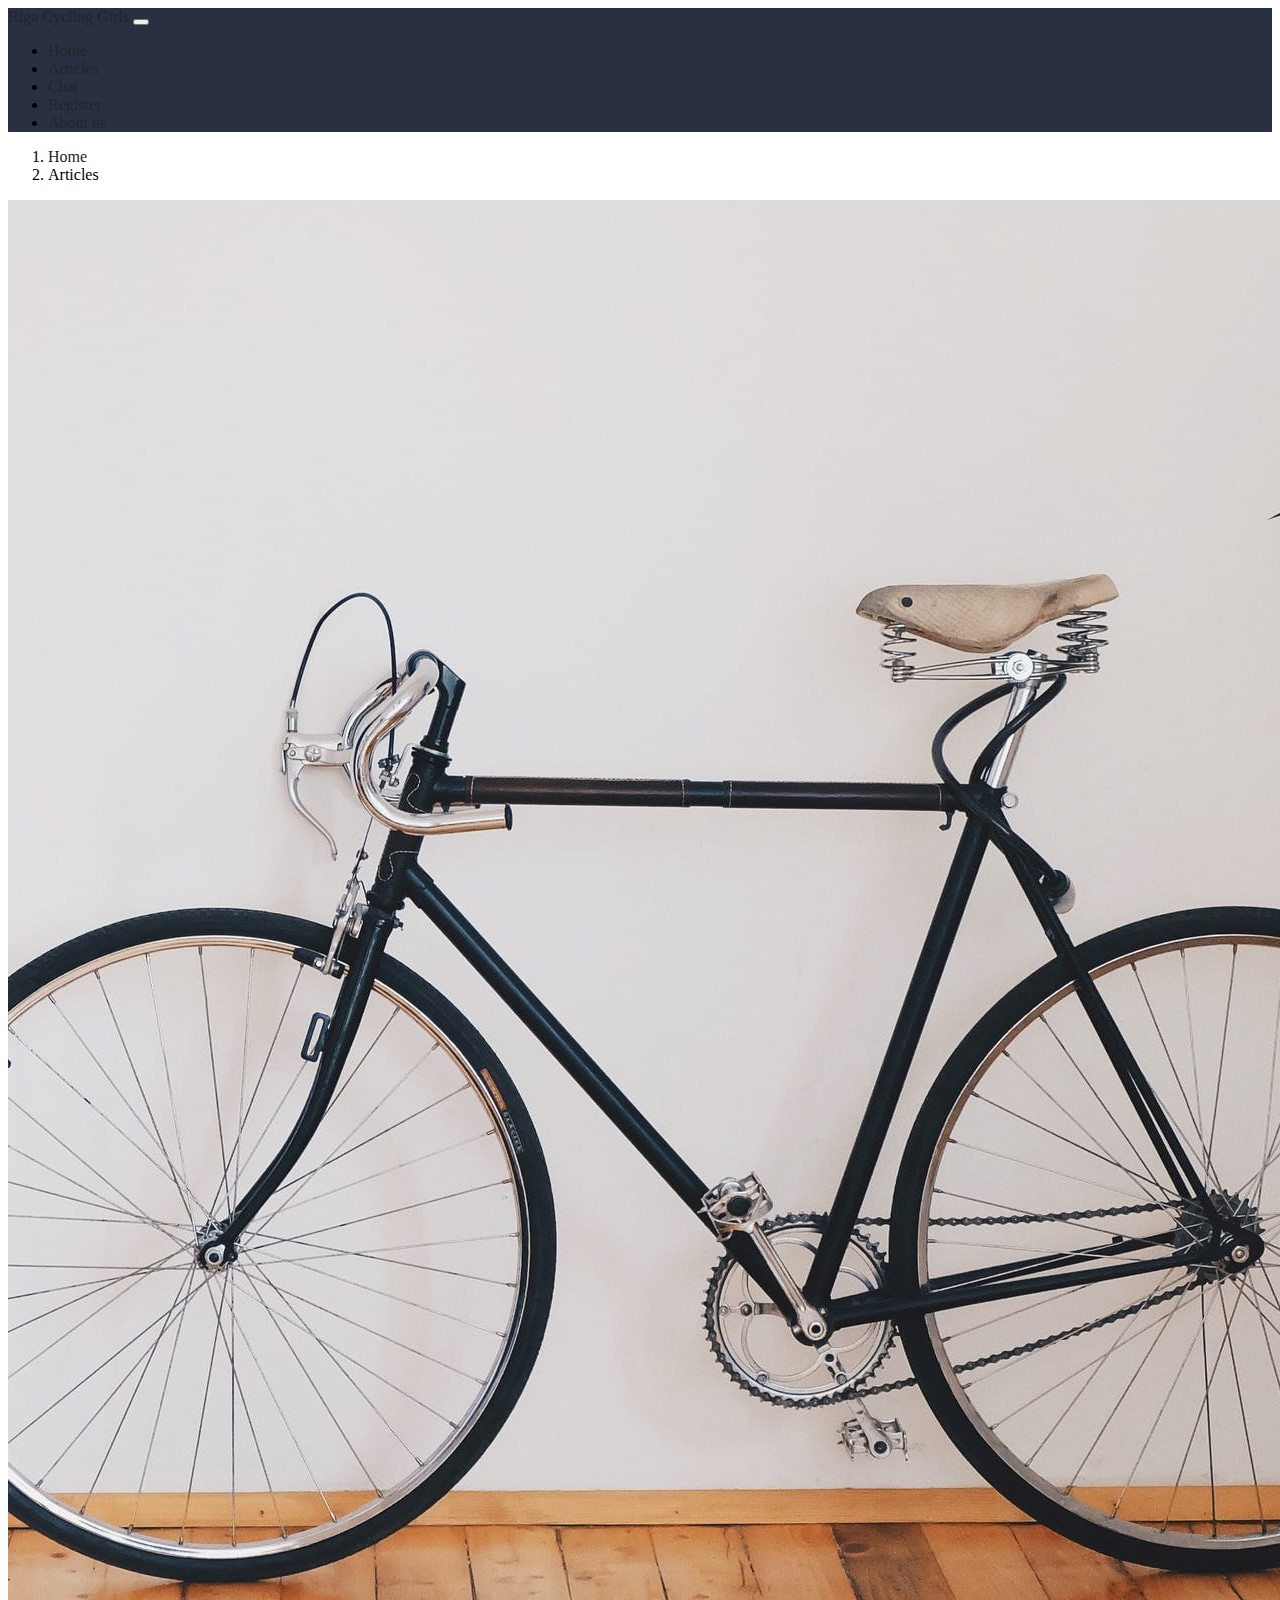
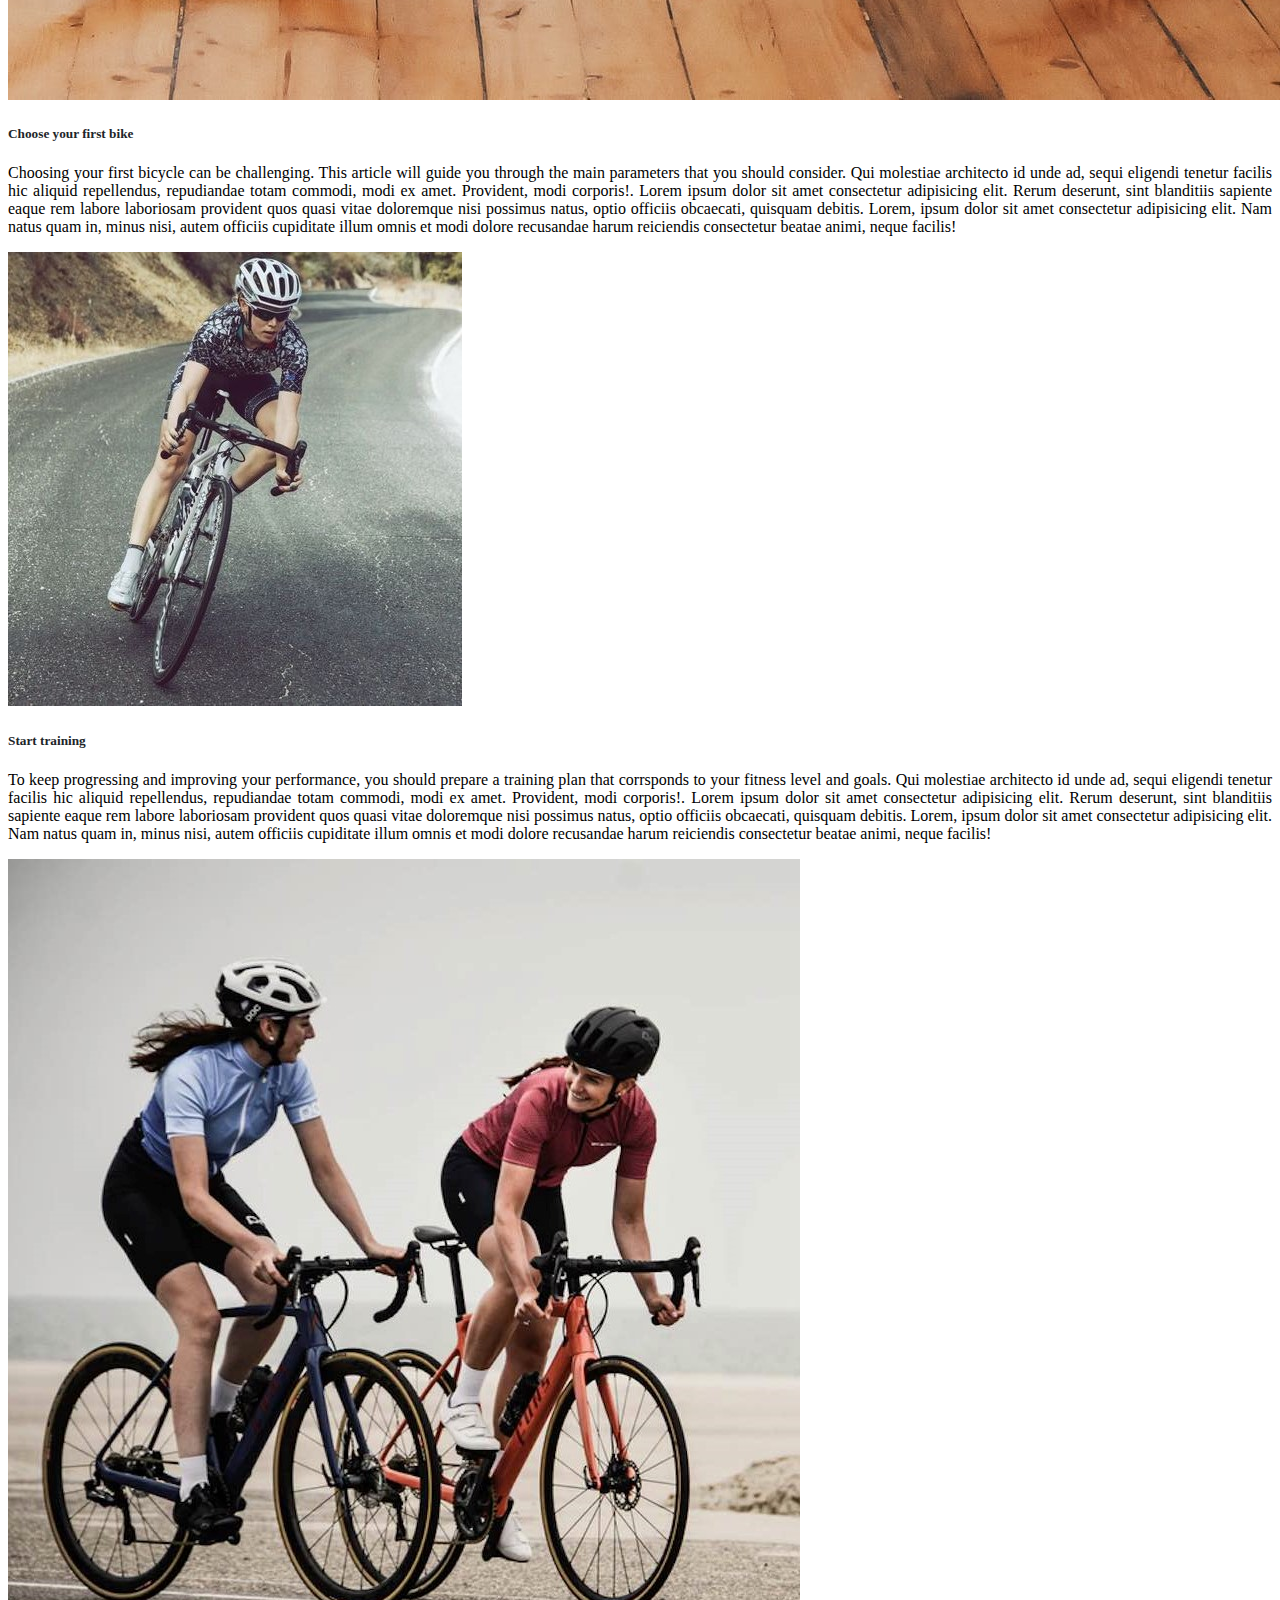
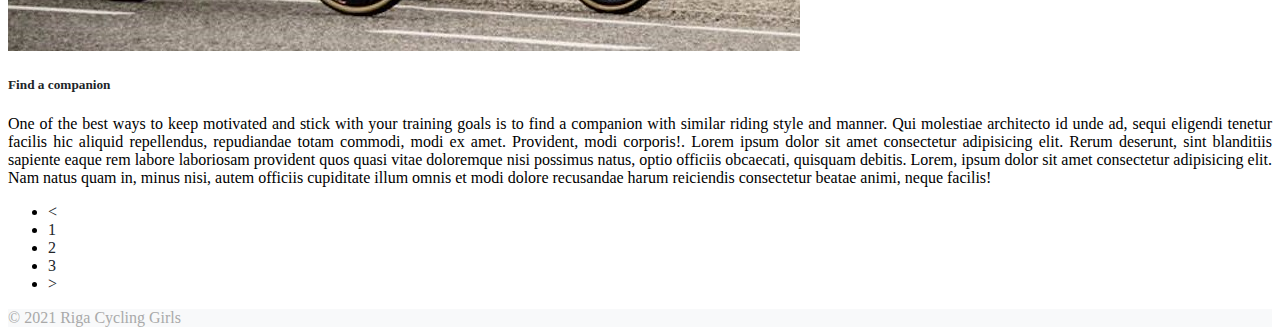
<file: articles.html>
<!DOCTYPE html>
<html lang="en">

<head>
  <meta charset="UTF-8">
  <meta http-equiv="X-UA-Compatible" content="IE=edge">
  <meta name="viewport" content="width=device-width, initial-scale=1.0">
  <title>Articles | Riga Cycling Girls</title>
  <link href="https://cdn.jsdelivr.net/npm/bootstrap@5.1.2/dist/css/bootstrap.min.css" rel="stylesheet"
    integrity="sha384-uWxY/CJNBR+1zjPWmfnSnVxwRheevXITnMqoEIeG1LJrdI0GlVs/9cVSyPYXdcSF" crossorigin="anonymous">
  <link rel="stylesheet" href="CSS/main.css">
</head>

<body class="d-flex flex-column min-vh-100">

  <nav class="navbar sticky-top navbar-expand-lg navbar-dark bg-dark">
    <div class="container">
      <a class="navbar-brand" href="index.html">Riga Cycling Girls</a>
      <button class="navbar-toggler" type="button" data-bs-toggle="collapse" data-bs-target="#navbarNav"
        aria-controls="navbarNav" aria-expanded="false" aria-label="Toggle navigation">
        <span class="navbar-toggler-icon"></span>
      </button>
      <div class="collapse navbar-collapse justify-content-end" id="navbarNav">
        <ul class="navbar-nav">
          <li class="nav-item">
            <a class="nav-link" href="index.html">Home</a>
          </li>
          <li class="nav-item">
            <a class="nav-link active" aria-current="page" href="articles.html">Articles</a>
          </li>
          <li class="nav-item">
            <a class="nav-link" href="chat.html">Chat</a>
          </li>
          <li class="nav-item">
            <a class="nav-link" href="register.html">Register</a>
          </li>
          <li class="nav-item">
            <a class="nav-link" href="aboutUs.html">About us</a>
          </li>
        </ul>
      </div>
    </div>
  </nav>

  <div class="container mt-3">
    <nav style="--bs-breadcrumb-divider: '>';" aria-label="breadcrumb">
      <ol class="breadcrumb">
        <li class="breadcrumb-item"><a href="index.html">Home</a></li>
        <li class="breadcrumb-item active" aria-current="page">Articles</li>
      </ol>
    </nav>
  </div>

  <main>

    <div class="container mt-4">
      <div class="row justify-content-around">

        <div class="col-md-12">
          <div class="row m-0">
            <div class="card mb-3">
              <div class="row g-0">
                <div class="col-md-2 py-3" style="max-width: 150px">
                  <img src="images/image2-1.jpg" class="img-fluid rounded" alt="...">
                </div>
                <div class="col-md ps-2">
                  <div class="card-body">
                    <h5 class="card-title"><a href="article1.html">Choose your first bike</a></h5>
                    <p class="justifiedP">Choosing your first bicycle can be challenging. This article will guide you
                      through the main parameters that you should consider. Qui molestiae architecto id unde ad, sequi
                      eligendi tenetur facilis hic aliquid repellendus, repudiandae totam commodi, modi ex amet.
                      Provident, modi corporis!. Lorem ipsum dolor sit amet consectetur adipisicing elit. Rerum
                      deserunt, sint blanditiis sapiente eaque rem labore laboriosam provident quos quasi vitae
                      doloremque nisi possimus natus, optio officiis obcaecati, quisquam debitis. Lorem, ipsum dolor sit
                      amet consectetur adipisicing elit. Nam natus quam in, minus nisi, autem officiis cupiditate illum
                      omnis et modi dolore recusandae harum reiciendis consectetur beatae animi, neque facilis!</p>
                  </div>
                </div>
              </div>
            </div>
          </div>
        </div>

        <div class="col-md-12">
          <div class="row m-0">
            <div class="card mb-3">
              <div class="row g-0">
                <div class="col-md-2 py-3" style="max-width: 150px">
                  <img src="images/image2-2.jpg" class="img-fluid rounded" alt="...">
                </div>
                <div class="col-md ps-2">
                  <div class="card-body">
                    <h5 class="card-title"><a href="article1.html">Start training</a></h5>
                    <p class="justifiedP">To keep progressing and improving your performance, you should prepare a
                      training plan that corrsponds to your fitness level and goals. Qui molestiae architecto id unde
                      ad, sequi eligendi tenetur facilis hic aliquid repellendus, repudiandae totam commodi, modi ex
                      amet. Provident, modi corporis!. Lorem ipsum dolor sit amet consectetur adipisicing elit. Rerum
                      deserunt, sint blanditiis sapiente eaque rem labore laboriosam provident quos quasi vitae
                      doloremque nisi possimus natus, optio officiis obcaecati, quisquam debitis. Lorem, ipsum dolor sit
                      amet consectetur adipisicing elit. Nam natus quam in, minus nisi, autem officiis cupiditate illum
                      omnis et modi dolore recusandae harum reiciendis consectetur beatae animi, neque facilis!</p>
                  </div>
                </div>
              </div>
            </div>
          </div>
        </div>

        <div class="col-md-12">
          <div class="row m-0">
            <div class="card mb-3">
              <div class="row g-0">
                <div class="col-md-2 py-3" style="max-width: 150px">
                  <img src="images/image2-3.jpg" class="img-fluid rounded" alt="...">
                </div>
                <div class="col-md ps-2">
                  <div class="card-body">
                    <h5 class="card-title"><a href="article1.html">Find a companion</a></h5>
                    <p class="justifiedP">One of the best ways to keep motivated and stick with your training goals is
                      to find a companion with similar riding style and manner. Qui molestiae architecto id unde ad,
                      sequi eligendi tenetur facilis hic aliquid repellendus, repudiandae totam commodi, modi ex amet.
                      Provident, modi corporis!. Lorem ipsum dolor sit amet consectetur adipisicing elit. Rerum
                      deserunt, sint blanditiis sapiente eaque rem labore laboriosam provident quos quasi vitae
                      doloremque nisi possimus natus, optio officiis obcaecati, quisquam debitis. Lorem, ipsum dolor sit
                      amet consectetur adipisicing elit. Nam natus quam in, minus nisi, autem officiis cupiditate illum
                      omnis et modi dolore recusandae harum reiciendis consectetur beatae animi, neque facilis!</p>
                  </div>
                </div>
              </div>
            </div>
          </div>
        </div>

      </div>
    </div>

    <div class="container">
      <div class="float-end">
        <nav aria-label="Page navigation">
          <ul class="pagination">
            <li class="page-item"><a class="page-link" href="#">&lt;</a></li>
            <li class="page-item"><a class="page-link" href="#">1</a></li>
            <li class="page-item"><a class="page-link" href="#">2</a></li>
            <li class="page-item"><a class="page-link" href="#">3</a></li>
            <li class="page-item"><a class="page-link" href="#">&gt;</a></li>
          </ul>
        </nav>
      </div>
    </div>

  </main>

  <footer class="text-center mt-auto" id="footerStyle">
    <div class="container py-3">
      <div>
        © 2021 Riga Cycling Girls
      </div>
    </div>
  </footer>

</body>

</html>
</file>
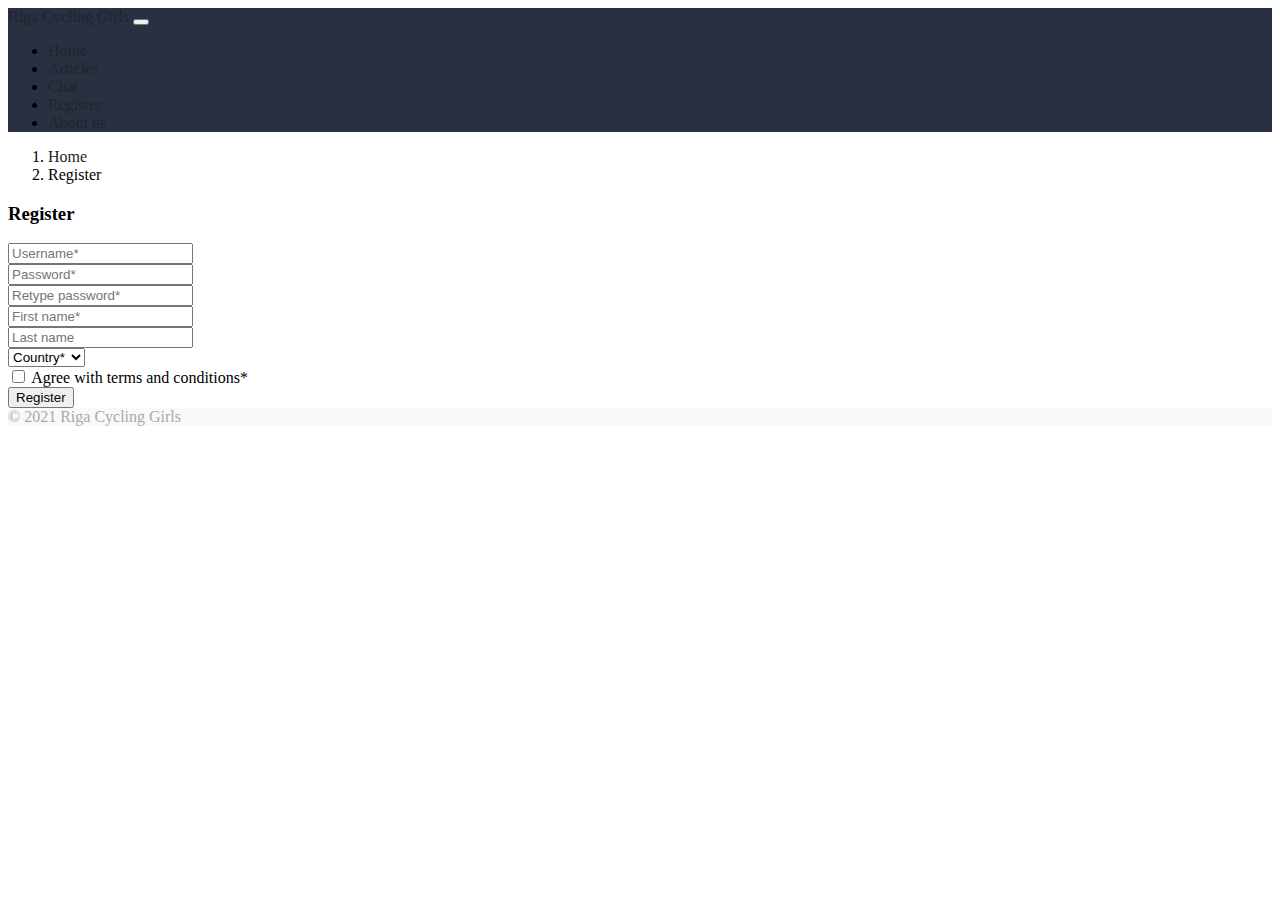
<file: register.html>
<!DOCTYPE html>
<html lang="en">

<head>
  <meta charset="UTF-8">
  <meta http-equiv="X-UA-Compatible" content="IE=edge">
  <meta name="viewport" content="width=device-width, initial-scale=1.0">
  <title>Register | Riga Cycling Girls</title>
  <link href="https://cdn.jsdelivr.net/npm/bootstrap@5.1.2/dist/css/bootstrap.min.css" rel="stylesheet"
    integrity="sha384-uWxY/CJNBR+1zjPWmfnSnVxwRheevXITnMqoEIeG1LJrdI0GlVs/9cVSyPYXdcSF" crossorigin="anonymous">
  <link rel="stylesheet" href="CSS/main.css">
</head>

<body class="d-flex flex-column min-vh-100">

  <nav class="navbar sticky-top navbar-expand-lg navbar-dark bg-dark">
    <div class="container">
      <a class="navbar-brand" href="index.html">Riga Cycling Girls</a>
      <button class="navbar-toggler" type="button" data-bs-toggle="collapse" data-bs-target="#navbarNav"
        aria-controls="navbarNav" aria-expanded="false" aria-label="Toggle navigation">
        <span class="navbar-toggler-icon"></span>
      </button>
      <div class="collapse navbar-collapse justify-content-end" id="navbarNav">
        <ul class="navbar-nav">
          <li class="nav-item">
            <a class="nav-link" href="index.html">Home</a>
          </li>
          <li class="nav-item">
            <a class="nav-link" href="articles.html">Articles</a>
          </li>
          <li class="nav-item">
            <a class="nav-link" href="chat.html">Chat</a>
          </li>
          <li class="nav-item">
            <a class="nav-link active" aria-current="page" href="register.html">Register</a>
          </li>
          <li class="nav-item">
            <a class="nav-link" href="aboutUs.html">About us</a>
          </li>
        </ul>
      </div>
    </div>
  </nav>

  <main>

    <div class="container mt-3">
      <nav style="--bs-breadcrumb-divider: '>';" aria-label="breadcrumb">
        <ol class="breadcrumb">
          <li class="breadcrumb-item"><a href="index.html">Home</a></li>
          <li class="breadcrumb-item active" aria-current="page">Register</li>
        </ol>
      </nav>
    </div>

    <div class="container my-4">
      <h3>Register</h3>
    </div>

    <div class="container">
      <form class="needs-validation" id="registrationForm" novalidate>
        <div class="col-4">

          <div class="mb-3">
            <input type="text" class="form-control" id="validationCustomUsername" placeholder="Username*"
              aria-label="Username" aria-describedby="inputGroupPrepend" name="register-field-1">
            <div class="invalFeedback" style="display: none" id="error-nwl1">
            </div>
          </div>

          <div class="mb-3">
            <input type="password" class="form-control" id="validationCustomPassword" placeholder="Password*"
              aria-label="Password" aria-describedby="inputGroupPrepend">
            <div class="invalFeedback" style="display: none" id="error-nwl2">
            </div>
          </div>

          <div class="mb-3">
            <input type="password" class="form-control" id="validationRetypePassword" placeholder="Retype password*"
              aria-label="retypePassword" aria-describedby="inputGroupPrepend">
            <div class="invalFeedback" style="display: none" id="error-nwl3">
            </div>
          </div>

          <div class="mb-3">
            <input type="text" class="form-control" id="validationCustomFirstName" placeholder="First name*"
              aria-label="firstName" aria-describedby="inputGroupPrepend" name="register-field-2">
            <div class="invalFeedback" style="display: none" id="error-nwl4">
            </div>
          </div>

          <div class="mb-3">
            <input type="text" class="form-control" id="lastName" placeholder="Last name" aria-label="lastName"
              name="register-field-3">
          </div>

          <div class="mb-3">
            <select class="form-select" aria-label="Default select example" id="validationCountry">
              <option selected disabled value="">Country*</option>
              <option value="1">Latvia</option>
              <option value="2">Lithuania</option>
              <option value="3">Estonia</option>
            </select>
            <div class="invalFeedback" style="display: none" id="error-nwl5">
            </div>
          </div>

          <div class="form-check mb-3">
            <input class="form-check-input" type="checkbox" value="" id="invalidCheck">
            <label class="form-check-label" for="invalidCheck">
              Agree with terms and conditions*
            </label>
            <div class="invalFeedback" style="display: none" id="error-nwl6">
            </div>
          </div>

          <div class="col-12">
            <button class="btn btn-success" type="submit">Register</button>
          </div>

        </div>
    </div>

    </form>
    </div>

  </main>

  <footer class="text-center mt-auto" id="footerStyle">
    <div class="container py-3">
      <div>
        © 2021 Riga Cycling Girls
      </div>
    </div>
  </footer>

  <script src="JS/register.js"></script>
</body>
</html>
</file>
<file: CSS/main.css>
.bg-dark {
  background-color: #283041 !important;
}

.carousel-indicators button {
    width: 10px !important;
    height: 10px !important;
    border-radius: 100%;
  }

a { text-decoration: none;
  color: rgb(33, 37, 41)
}

a:hover {
  text-decoration: underline;
  color: rgb(33, 37, 41)
}

.page-link {
  text-decoration: none;
  color: rgb(33, 37, 41)
}

.page-link:hover {
  text-decoration: underline;
  color: rgb(33, 37, 41)
}

.justifiedP {
  text-align: justify;
}

.nav-link {
  color: rgb(33, 37, 41)
}

.invalFeedback {

  color: #ff6666;
  font-size: 12px;
}

#chat-window {
  border: 1px solid darkgray;
  margin-bottom: 5rem;
}

#input-column {
  border-top: 1px solid darkgray;
  margin-left: 12px;
  margin-right: 12px;
  margin-top: -1px;
}   

.chat-username {
  padding-top: 1rem!important;
}

.chat-date {
  color: #6c757d;
  padding-top: 1rem!important;
}

.messages-group-item {
  background-color: rgb(248, 249, 250);
}

.chat-message {
  padding-top: 0.5rem!important;
  padding-bottom: 1rem!important;
  border-bottom: 1px solid lightgray;
  margin-left: 0;
  margin-right: 0;
  padding-left: 0;
  padding-right: 0;
}

.chat-message div {
  padding-left: 0;
  padding-right: 0;
}

#messages-column {
 height: 23rem;
 width: 100%;
 margin-right: 12px;
 padding-right: 0;
 overflow-y: auto;
 overflow-x: hidden;
}

#footerStyle {
background-color: rgb(248, 249, 250); 
color: darkgray;
}
</file>
